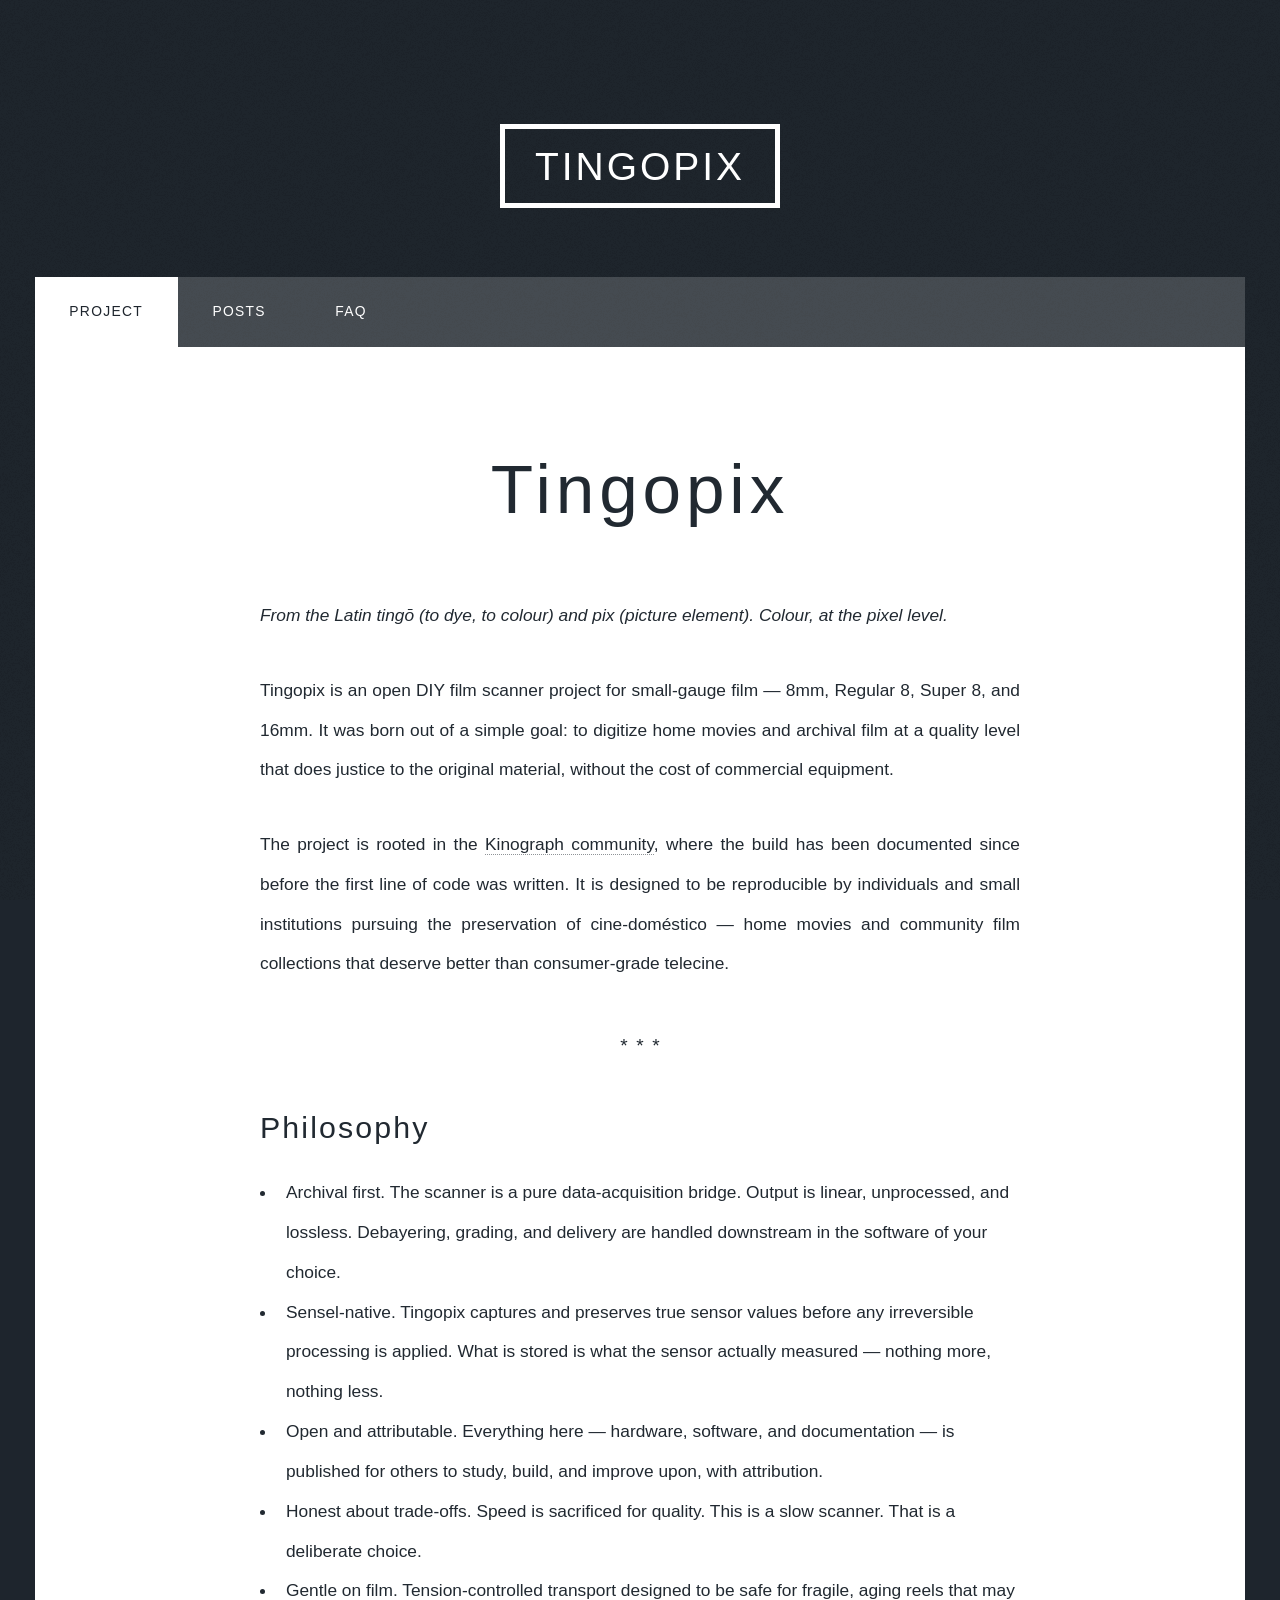
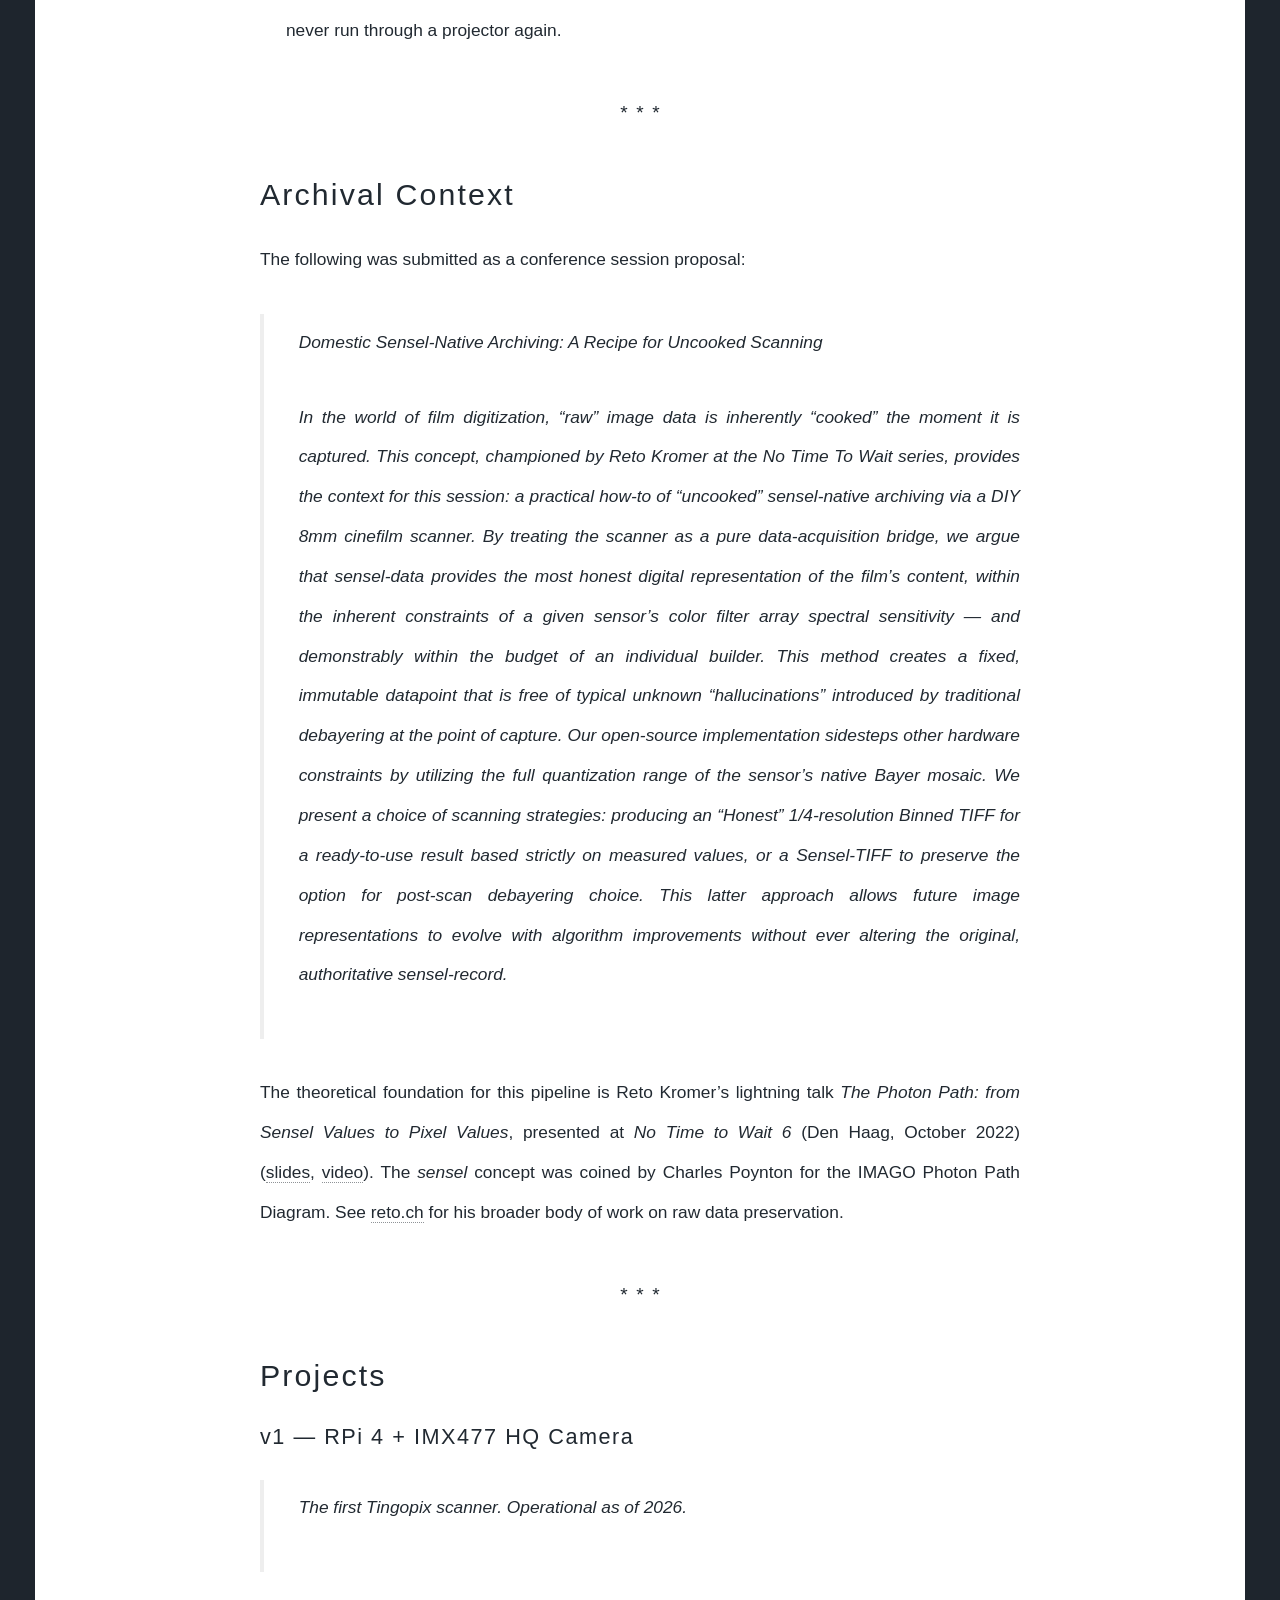
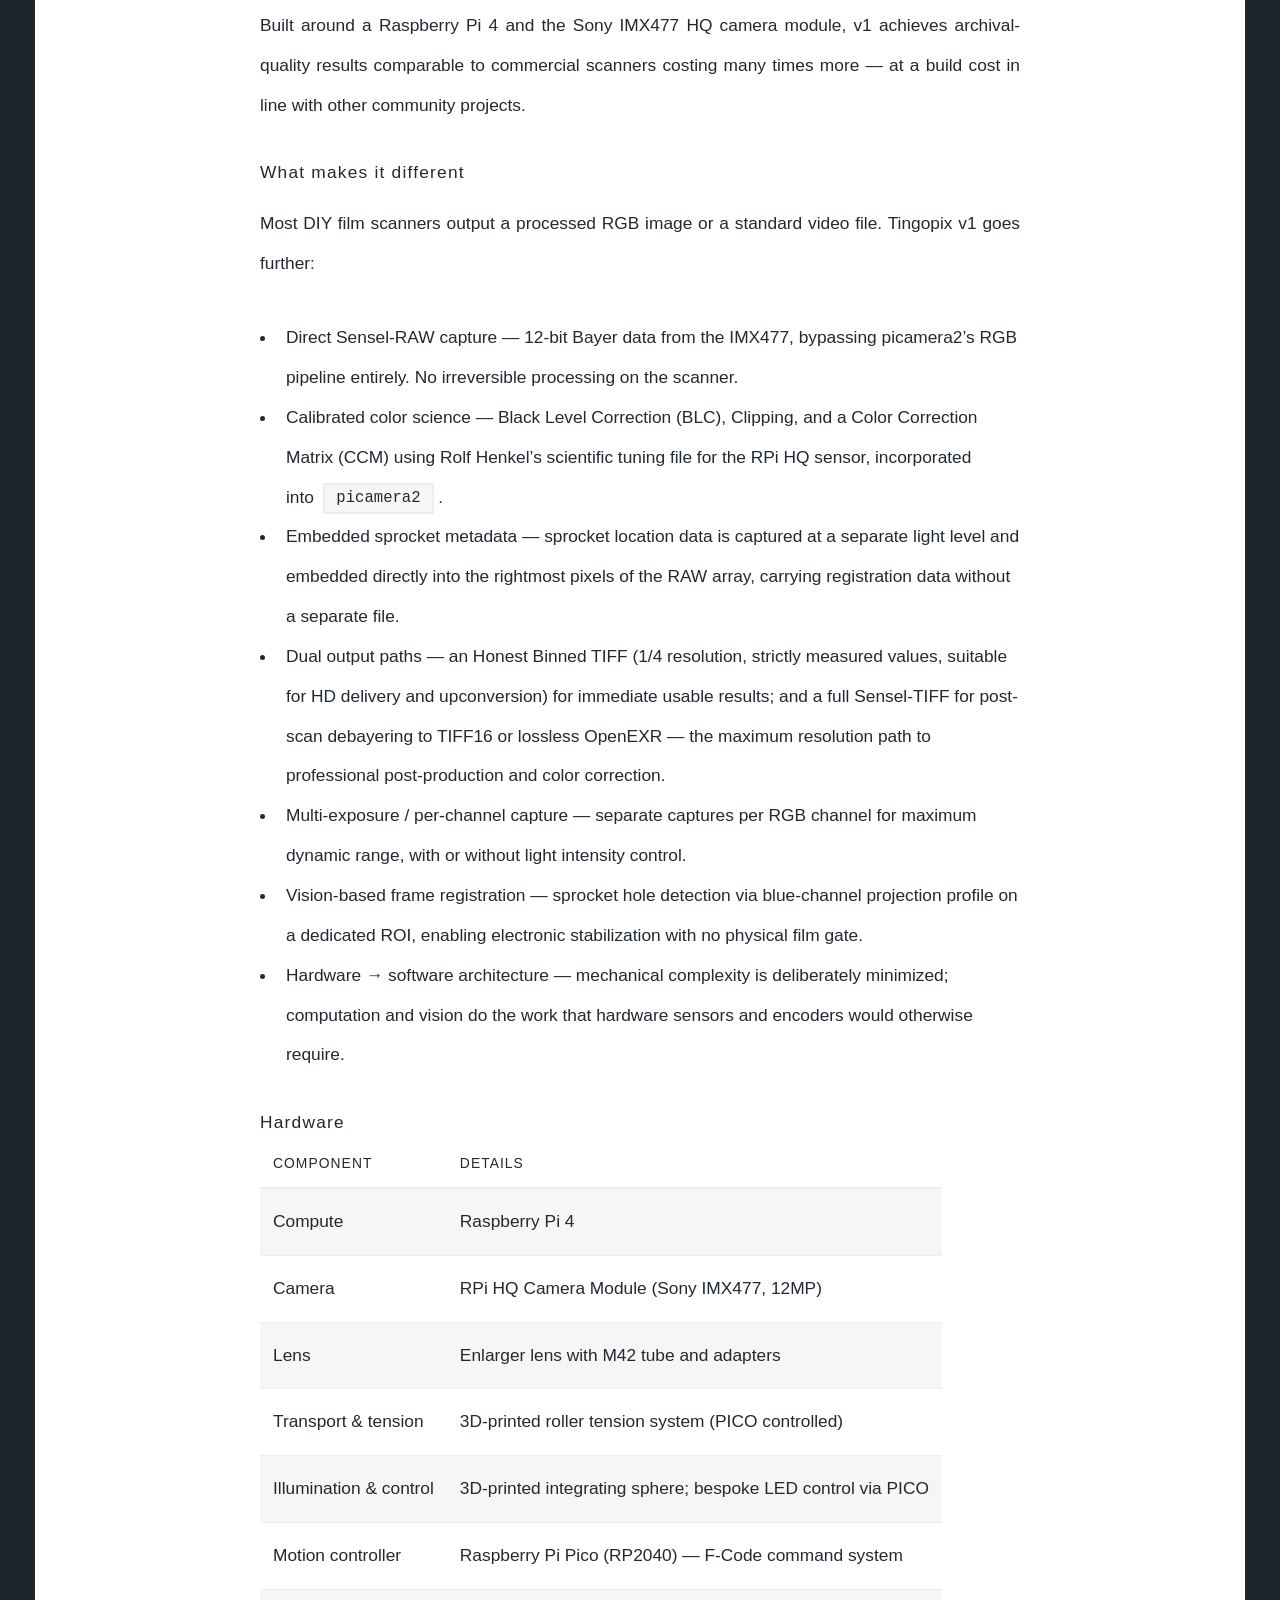
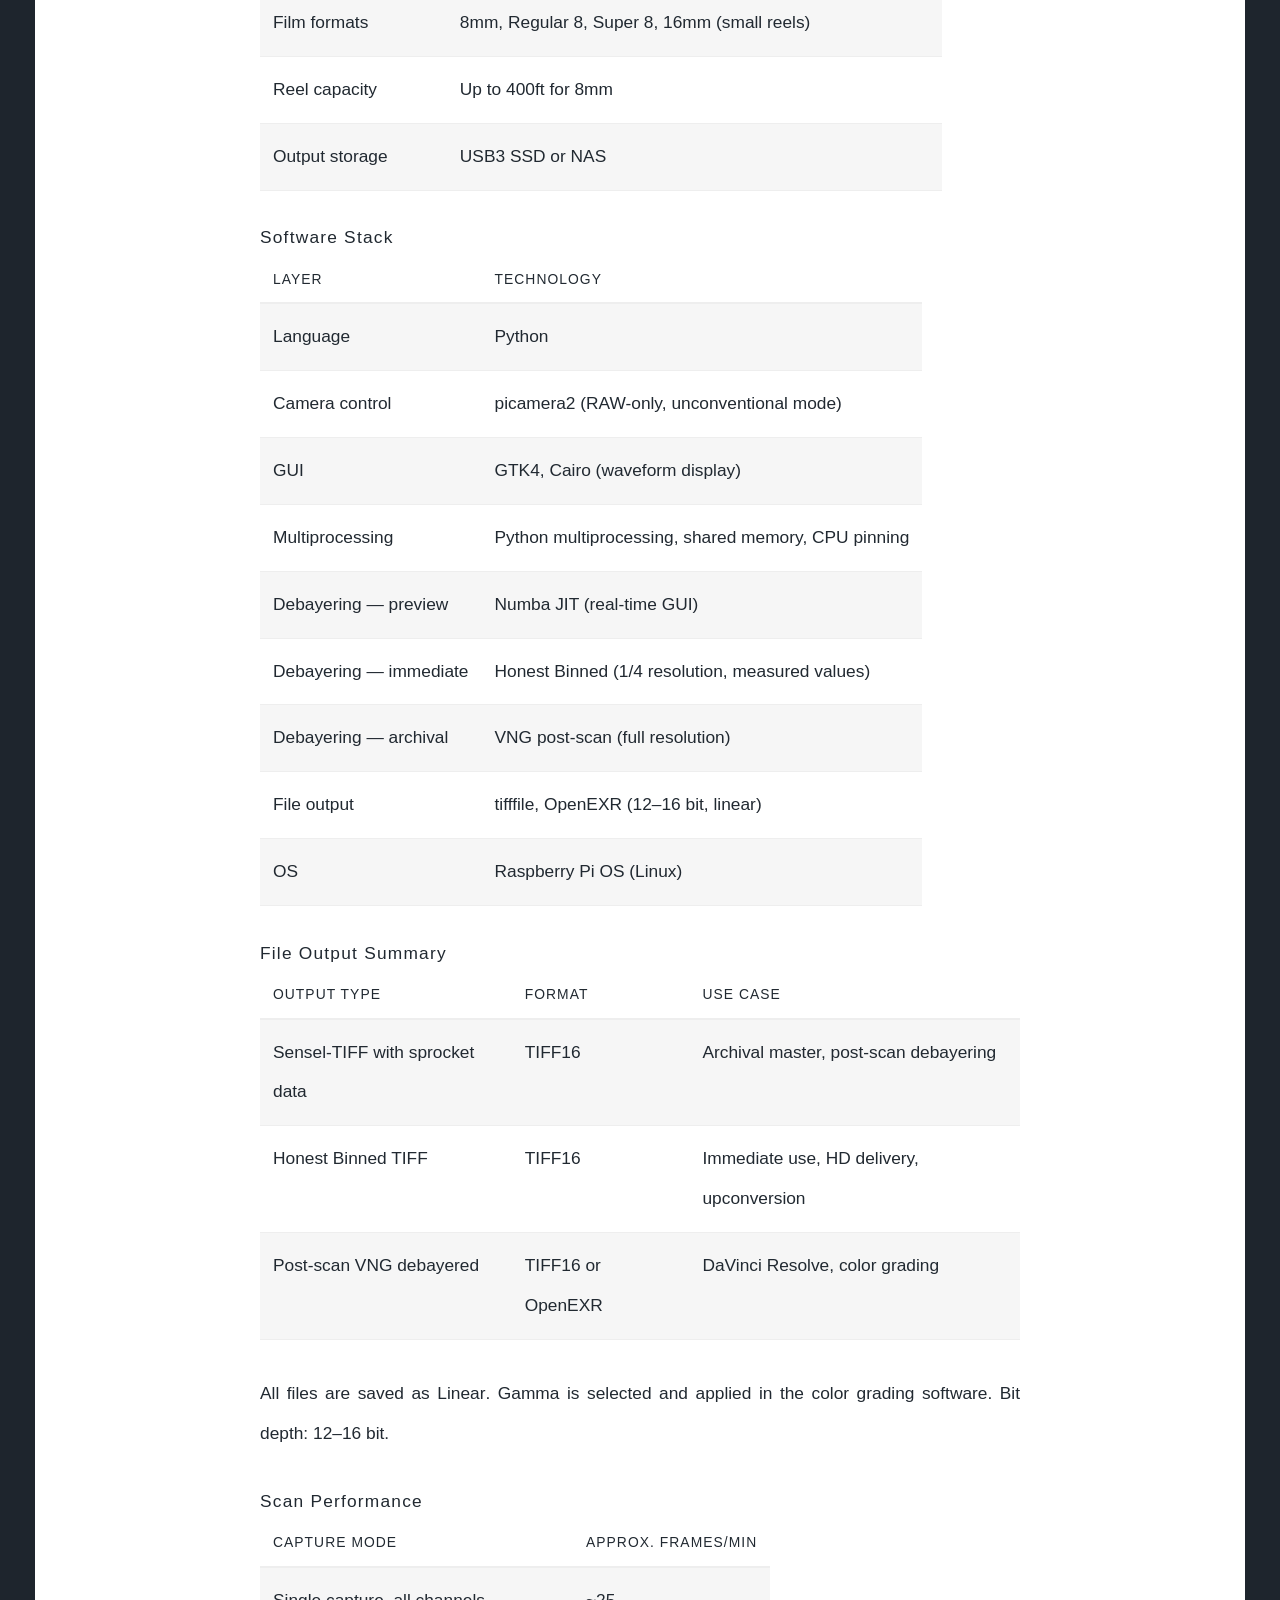
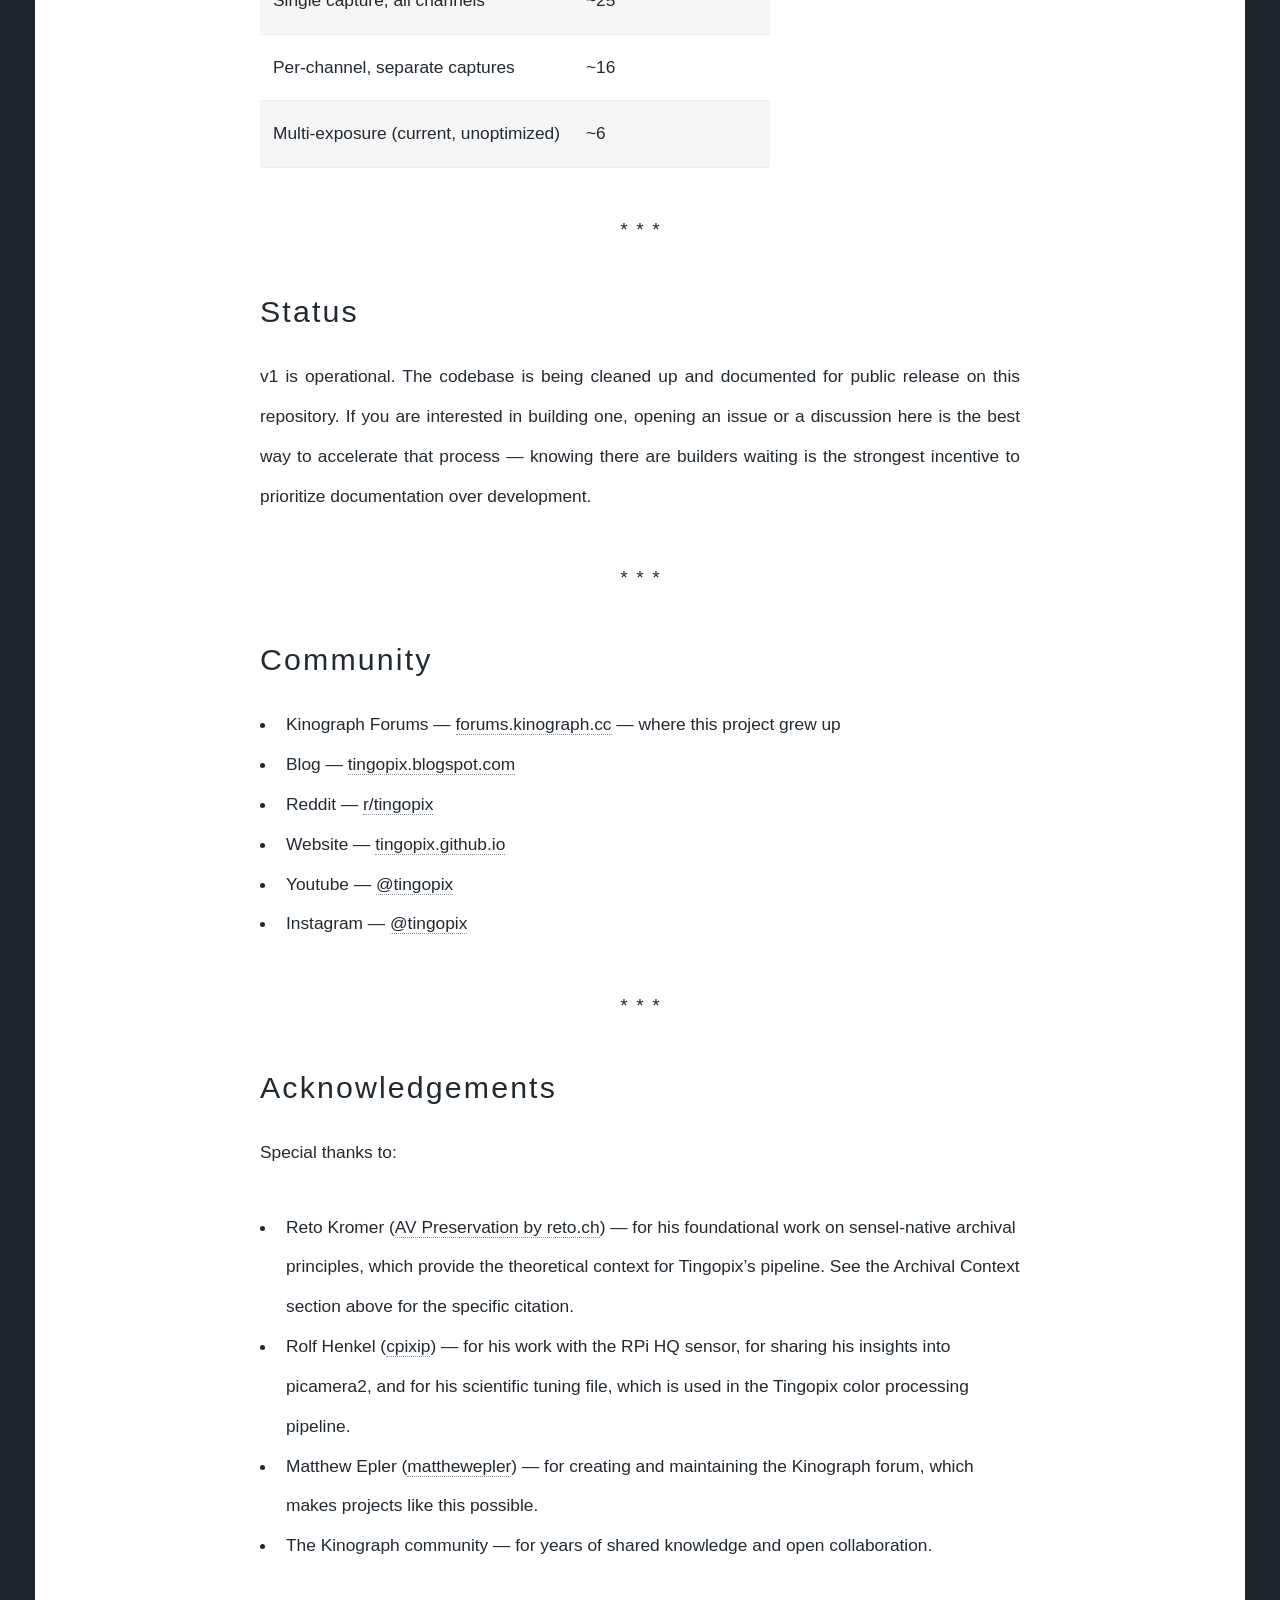
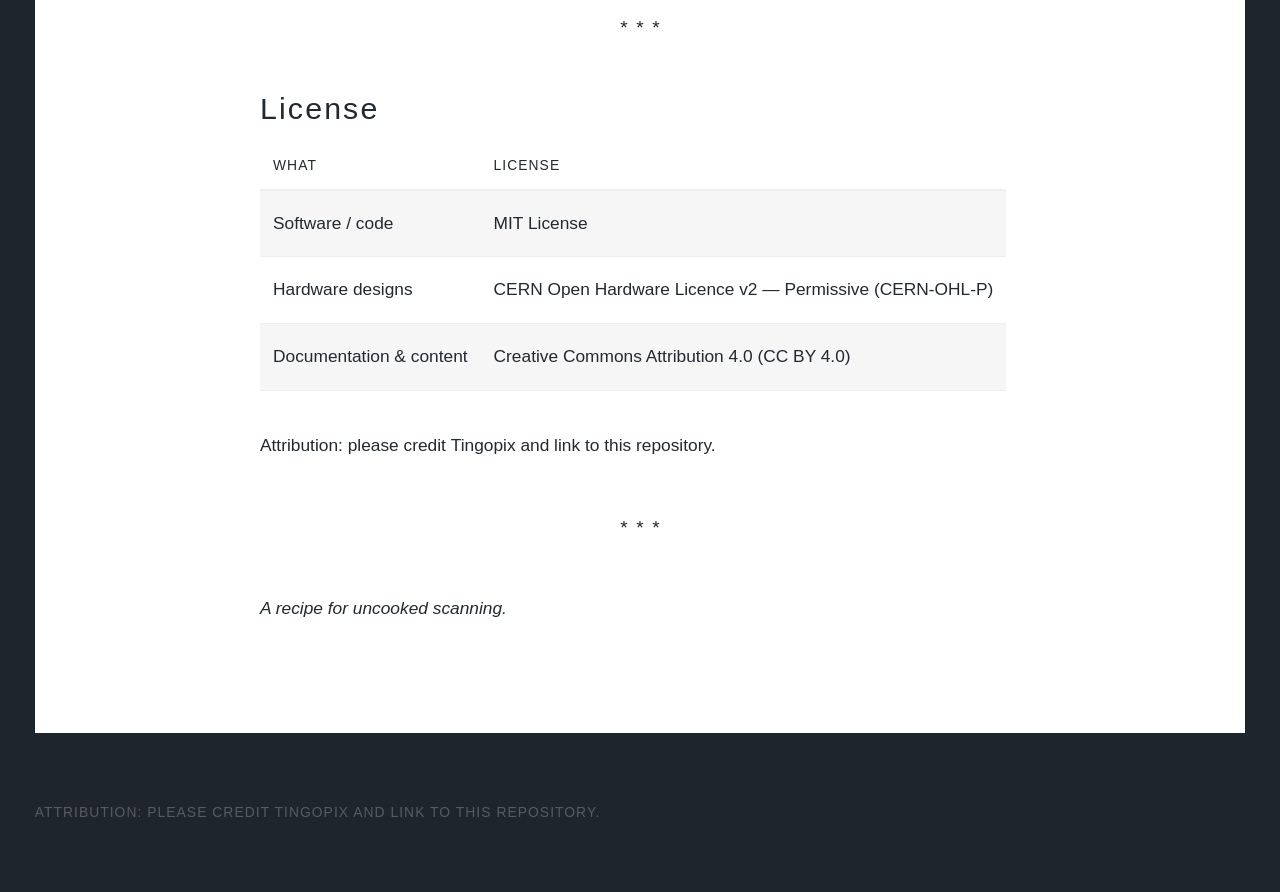
<file: index.html>
<!DOCTYPE html><html lang="en-us"><head><meta charset="utf-8"><meta http-equiv="X-UA-Compatible" content="IE=edge"><meta name="viewport" content="width=device-width,initial-scale=1,user-scalable=no"><title>Tingopix - Tingopix</title><meta name="description" content="From the Latin tingō (to dye, to colour) and pix (picture element). Colour, at the pixel level. Tingopix is an open DIY film&hellip;"><meta name="generator" content="Publii Open-Source CMS for Static Site"><script type="text/javascript" async src="https://www.googletagmanager.com/gtag/js?id=G-GS4CFKWQY5"></script><script type="text/javascript">window.dataLayer = window.dataLayer || [];
				  function gtag(){dataLayer.push(arguments);}
				  gtag('js', new Date());
				  gtag('config', 'G-GS4CFKWQY5' );</script><link rel="canonical" href="https://tingopix.github.io/"><link rel="alternate" type="application/atom+xml" href="https://tingopix.github.io/feed.xml" title="Tingopix - RSS"><meta property="og:title" content="Tingopix"><meta property="og:site_name" content="Tingopix"><meta property="og:description" content="From the Latin tingō (to dye, to colour) and pix (picture element). Colour, at the pixel level. Tingopix is an open DIY film&hellip;"><meta property="og:url" content="https://tingopix.github.io/"><meta property="og:type" content="article"><link rel="stylesheet" href="https://tingopix.github.io/assets/css/fontawesome-all.min.css?v=85514f933f9e0b82460af63f1a403fa5"><link rel="stylesheet" href="https://tingopix.github.io/assets/css/style.css?v=fbf303c7763dff1ebc88959c16ccc90d"><noscript><link rel="stylesheet" href="https://tingopix.github.io/assets/css/noscript.css?v=efa867a99f5064d6729e4dc2008ad50b"></noscript><script type="application/ld+json">{"@context":"http://schema.org","@type":"Article","mainEntityOfPage":{"@type":"WebPage","@id":"https://tingopix.github.io/"},"headline":"Tingopix","datePublished":"2026-04-11T07:15-04:00","dateModified":"2026-06-04T16:16-04:00","description":"From the Latin tingō (to dye, to colour) and pix (picture element). Colour, at the pixel level. Tingopix is an open DIY film&hellip;","author":{"@type":"Person","name":"Tingopix","url":"https://tingopix.github.io/authors/tingopix/"},"publisher":{"@type":"Organization","name":"Tingopix"}}</script><style>#wrapper > .bg {
               background-image: url(https://tingopix.github.io/assets/images/overlay.png), linear-gradient(0deg, rgba(0, 0, 0, 0.1), rgba(0, 0, 0, 0.1)), url();
           }</style><noscript><style>img[loading] {
                    opacity: 1;
                }</style></noscript></head><body class="is-preload page-template"><div id="wrapper"><header id="header"><a class="logo" href="https://tingopix.github.io/">Tingopix</a></header><nav id="nav"><ul class="links"><li class="active"><a href="https://tingopix.github.io/" target="_self">Project</a></li><li><a href="https://tingopix.github.io/multispectrum-a-diy-light-source/" target="_self">Posts</a></li><li><a href="https://tingopix.github.io/faq/" target="_self">FAQ</a></li></ul></nav><main id="main"><article class="post"><header class="major"><h1>Tingopix</h1><p class="post__inner"></p></header><div class="post__inner post__entry"><p><em>From the Latin <strong>tingō</strong> (to dye, to colour) and <strong>pix</strong> (picture element). Colour, at the pixel level.</em></p><p><strong>Tingopix</strong> is an open DIY film scanner project for small-gauge film — 8mm, Regular 8, Super 8, and 16mm. It was born out of a simple goal: to digitize home movies and archival film at a quality level that does justice to the original material, without the cost of commercial equipment.</p><p>The project is rooted in the <a href="forums.kinograph.cc" target="_blank" rel="noopener noreferrer">Kinograph community</a>, where the build has been documented since before the first line of code was written. It is designed to be reproducible by individuals and small institutions pursuing the preservation of cine-doméstico — home movies and community film collections that deserve better than consumer-grade telecine.</p><hr><h2 id="philosophy">Philosophy<a class="anchorjs-link" href="https://tingopix.github.io/#philosophy" aria-label="Anchor" data-anchorjs-icon=""></a></h2><ul><li><strong>Archival first.</strong> The scanner is a pure data-acquisition bridge. Output is linear, unprocessed, and lossless. Debayering, grading, and delivery are handled downstream in the software of your choice.</li><li><strong>Sensel-native.</strong> Tingopix captures and preserves true sensor values before any irreversible processing is applied. What is stored is what the sensor actually measured — nothing more, nothing less.</li><li><strong>Open and attributable.</strong> Everything here — hardware, software, and documentation — is published for others to study, build, and improve upon, with attribution.</li><li><strong>Honest about trade-offs.</strong> Speed is sacrificed for quality. This is a slow scanner. That is a deliberate choice.</li><li><strong>Gentle on film.</strong> Tension-controlled transport designed to be safe for fragile, aging reels that may never run through a projector again.</li></ul><hr><h2 id="archival-context">Archival Context<a class="anchorjs-link" href="https://tingopix.github.io/#archival-context" aria-label="Anchor" data-anchorjs-icon=""></a></h2><p>The following was submitted as a conference session proposal:</p><blockquote><p><strong>Domestic Sensel-Native Archiving: A Recipe for Uncooked Scanning</strong></p><p>In the world of film digitization, “raw” image data is inherently “cooked” the moment it is captured. This concept, championed by Reto Kromer at the No Time To Wait series, provides the context for this session: a practical how-to of “uncooked” sensel-native archiving via a DIY 8mm cinefilm scanner. By treating the scanner as a pure data-acquisition bridge, we argue that sensel-data provides the most honest digital representation of the film’s content, within the inherent constraints of a given sensor’s color filter array spectral sensitivity — and demonstrably within the budget of an individual builder. This method creates a fixed, immutable datapoint that is free of typical unknown “hallucinations” introduced by traditional debayering at the point of capture. Our open-source implementation sidesteps other hardware constraints by utilizing the full quantization range of the sensor’s native Bayer mosaic. We present a choice of scanning strategies: producing an “Honest” 1/4-resolution Binned TIFF for a ready-to-use result based strictly on measured values, or a Sensel-TIFF to preserve the option for post-scan debayering choice. This latter approach allows future image representations to evolve with algorithm improvements without ever altering the original, authoritative sensel-record.</p></blockquote><p>The theoretical foundation for this pipeline is Reto Kromer’s lightning talk <em>The Photon Path: from Sensel Values to Pixel Values</em>, presented at <em>No Time to Wait 6</em> (Den Haag, October 2022) (<a href="https://reto.ch/training/2022/2022-10-28/slides.pdf">slides</a>, <a href="https://www.youtube.com/watch?v=G4EGQeHg22g">video</a>). The <em>sensel</em> concept was coined by Charles Poynton for the IMAGO Photon Path Diagram. See <a href="https://reto.ch/">reto.ch</a> for his broader body of work on raw data preservation.</p><hr><h2 id="projects">Projects<a class="anchorjs-link" href="https://tingopix.github.io/#projects" aria-label="Anchor" data-anchorjs-icon=""></a></h2><h3 id="v1--rpi-4--imx477-hq-camera">v1 — RPi 4 + IMX477 HQ Camera<a class="anchorjs-link" href="https://tingopix.github.io/#v1--rpi-4--imx477-hq-camera" aria-label="Anchor" data-anchorjs-icon=""></a></h3><blockquote><p><em>The first Tingopix scanner. Operational as of 2026.</em></p></blockquote><p>Built around a Raspberry Pi 4 and the Sony IMX477 HQ camera module, v1 achieves archival-quality results comparable to commercial scanners costing many times more — at a build cost in line with other community projects.</p><h4 id="what-makes-it-different">What makes it different<a class="anchorjs-link" href="https://tingopix.github.io/#what-makes-it-different" aria-label="Anchor" data-anchorjs-icon=""></a></h4><p>Most DIY film scanners output a processed RGB image or a standard video file. Tingopix v1 goes further:</p><ul><li><strong>Direct Sensel-RAW capture</strong> — 12-bit Bayer data from the IMX477, bypassing picamera2’s RGB pipeline entirely. No irreversible processing on the scanner.</li><li><strong>Calibrated color science</strong> — Black Level Correction (BLC), Clipping, and a Color Correction Matrix (CCM) using Rolf Henkel’s scientific tuning file for the RPi HQ sensor, incorporated into <code class="language-plaintext highlighter-rouge">picamera2</code>.</li><li><strong>Embedded sprocket metadata</strong> — sprocket location data is captured at a separate light level and embedded directly into the rightmost pixels of the RAW array, carrying registration data without a separate file.</li><li><strong>Dual output paths</strong> — an Honest Binned TIFF (1/4 resolution, strictly measured values, suitable for HD delivery and upconversion) for immediate usable results; and a full Sensel-TIFF for post-scan debayering to TIFF16 or lossless OpenEXR — the maximum resolution path to professional post-production and color correction.</li><li><strong>Multi-exposure / per-channel capture</strong> — separate captures per RGB channel for maximum dynamic range, with or without light intensity control.</li><li><strong>Vision-based frame registration</strong> — sprocket hole detection via blue-channel projection profile on a dedicated ROI, enabling electronic stabilization with no physical film gate.</li><li><strong>Hardware → software architecture</strong> — mechanical complexity is deliberately minimized; computation and vision do the work that hardware sensors and encoders would otherwise require.</li></ul><h4 id="hardware">Hardware<a class="anchorjs-link" href="https://tingopix.github.io/#hardware" aria-label="Anchor" data-anchorjs-icon=""></a></h4><table><thead><tr><th>Component</th><th>Details</th></tr></thead><tbody><tr><td>Compute</td><td>Raspberry Pi 4</td></tr><tr><td>Camera</td><td>RPi HQ Camera Module (Sony IMX477, 12MP)</td></tr><tr><td>Lens</td><td>Enlarger lens with M42 tube and adapters</td></tr><tr><td>Transport &amp; tension</td><td>3D-printed roller tension system (PICO controlled)</td></tr><tr><td>Illumination &amp; control</td><td>3D-printed integrating sphere; bespoke LED control via PICO</td></tr><tr><td>Motion controller</td><td>Raspberry Pi Pico (RP2040) — F-Code command system</td></tr><tr><td>Film formats</td><td>8mm, Regular 8, Super 8, 16mm (small reels)</td></tr><tr><td>Reel capacity</td><td>Up to 400ft for 8mm</td></tr><tr><td>Output storage</td><td>USB3 SSD or NAS</td></tr></tbody></table><h4 id="software-stack">Software Stack<a class="anchorjs-link" href="https://tingopix.github.io/#software-stack" aria-label="Anchor" data-anchorjs-icon=""></a></h4><table><thead><tr><th>Layer</th><th>Technology</th></tr></thead><tbody><tr><td>Language</td><td>Python</td></tr><tr><td>Camera control</td><td>picamera2 (RAW-only, unconventional mode)</td></tr><tr><td>GUI</td><td>GTK4, Cairo (waveform display)</td></tr><tr><td>Multiprocessing</td><td>Python multiprocessing, shared memory, CPU pinning</td></tr><tr><td>Debayering — preview</td><td>Numba JIT (real-time GUI)</td></tr><tr><td>Debayering — immediate</td><td>Honest Binned (1/4 resolution, measured values)</td></tr><tr><td>Debayering — archival</td><td>VNG post-scan (full resolution)</td></tr><tr><td>File output</td><td>tifffile, OpenEXR (12–16 bit, linear)</td></tr><tr><td>OS</td><td>Raspberry Pi OS (Linux)</td></tr></tbody></table><h4 id="file-output-summary">File Output Summary<a class="anchorjs-link" href="https://tingopix.github.io/#file-output-summary" aria-label="Anchor" data-anchorjs-icon=""></a></h4><table><thead><tr><th>Output type</th><th>Format</th><th>Use case</th></tr></thead><tbody><tr><td>Sensel-TIFF with sprocket data</td><td>TIFF16</td><td>Archival master, post-scan debayering</td></tr><tr><td>Honest Binned TIFF</td><td>TIFF16</td><td>Immediate use, HD delivery, upconversion</td></tr><tr><td>Post-scan VNG debayered</td><td>TIFF16 or OpenEXR</td><td>DaVinci Resolve, color grading</td></tr></tbody></table><p>All files are saved as <strong>Linear</strong>. Gamma is selected and applied in the color grading software. Bit depth: 12–16 bit.</p><h4 id="scan-performance">Scan Performance<a class="anchorjs-link" href="https://tingopix.github.io/#scan-performance" aria-label="Anchor" data-anchorjs-icon=""></a></h4><table><thead><tr><th>Capture mode</th><th>Approx. frames/min</th></tr></thead><tbody><tr><td>Single capture, all channels</td><td>~25</td></tr><tr><td>Per-channel, separate captures</td><td>~16</td></tr><tr><td>Multi-exposure (current, unoptimized)</td><td>~6</td></tr></tbody></table><hr><h2 id="status">Status<a class="anchorjs-link" href="https://tingopix.github.io/#status" aria-label="Anchor" data-anchorjs-icon=""></a></h2><p>v1 is operational. The codebase is being cleaned up and documented for public release on this repository. If you are interested in building one, opening an issue or a discussion here is the best way to accelerate that process — knowing there are builders waiting is the strongest incentive to prioritize documentation over development.</p><hr><h2 id="community">Community<a class="anchorjs-link" href="https://tingopix.github.io/#community" aria-label="Anchor" data-anchorjs-icon=""></a></h2><ul><li><strong>Kinograph Forums</strong> — <a href="https://forums.kinograph.cc/">forums.kinograph.cc</a> — where this project grew up</li><li><strong>Blog</strong> — <a href="https://tingopix.blogspot.com/">tingopix.blogspot.com</a></li><li><strong>Reddit</strong> — <a href="https://www.reddit.com/r/tingopix">r/tingopix</a></li><li><strong>Website</strong> — <a href="https://tingopix.github.io/">tingopix.github.io</a></li><li><strong>Youtube</strong> — <a href="https://www.youtube.com/@Tingopix">@tingopix</a></li><li><strong>Instagram</strong> — <a href="https://www.instagram.com/tingopix/">@tingopix</a></li></ul><hr><h2 id="acknowledgements">Acknowledgements<a class="anchorjs-link" href="https://tingopix.github.io/#acknowledgements" aria-label="Anchor" data-anchorjs-icon=""></a></h2><p>Special thanks to:</p><ul><li><strong>Reto Kromer (<a href="https://reto.ch/">AV Preservation by reto.ch</a>)</strong> — for his foundational work on sensel-native archival principles, which provide the theoretical context for Tingopix’s pipeline. See the Archival Context section above for the specific citation.</li><li><strong>Rolf Henkel (<a href="https://forums.kinograph.cc/u/cpixip">cpixip</a>)</strong> — for his work with the RPi HQ sensor, for sharing his insights into picamera2, and for his scientific tuning file, which is used in the Tingopix color processing pipeline.</li><li><strong>Matthew Epler (<a href="https://forums.kinograph.cc/u/matthewepler">matthewepler</a>)</strong> — for creating and maintaining the Kinograph forum, which makes projects like this possible.</li><li>The Kinograph community — for years of shared knowledge and open collaboration.</li></ul><hr><h2 id="license">License<a class="anchorjs-link" href="https://tingopix.github.io/#license" aria-label="Anchor" data-anchorjs-icon=""></a></h2><table><thead><tr><th>What</th><th>License</th></tr></thead><tbody><tr><td>Software / code</td><td>MIT License</td></tr><tr><td>Hardware designs</td><td>CERN Open Hardware Licence v2 — Permissive (CERN-OHL-P)</td></tr><tr><td>Documentation &amp; content</td><td>Creative Commons Attribution 4.0 (CC BY 4.0)</td></tr></tbody></table><p>Attribution: please credit <strong>Tingopix</strong> and link to this repository.</p><hr><p><em>A recipe for uncooked scanning.</em></p></div></article></main><footer id="copyright"><p>Attribution: please credit Tingopix and link to this repository.</p></footer></div><script src="https://tingopix.github.io/assets/js/jquery.min.js?v=c9771cc3e90e18f5336eedbd0fffb2cf"></script><script src="https://tingopix.github.io/assets/js/jquery.scrollex.min.js?v=f89065e3d988006af9791b44561d7c90"></script><script src="https://tingopix.github.io/assets/js/jquery.scrolly.min.js?v=1ed5a78bde1476875a40f6b9ff44fc14"></script><script src="https://tingopix.github.io/assets/js/browser.min.js?v=c07298dd19048a8a69ad97e754dfe8d0"></script><script src="https://tingopix.github.io/assets/js/breakpoints.min.js?v=81a479eb099e3b187613943b085923b8"></script><script src="https://tingopix.github.io/assets/js/util.min.js?v=4201a626f8c9b614a663b3a1d7d82615"></script><script src="https://tingopix.github.io/assets/js/main.min.js?v=56233c354bd814758be8bff42f7e13a5"></script><script>/*<![CDATA[*/var images=document.querySelectorAll("img[loading]");for(var i=0;i<images.length;i++){if(images[i].complete){images[i].classList.add("is-loaded")}else{images[i].addEventListener("load",function(){this.classList.add("is-loaded")},false)}};/*]]>*/</script></body></html>
</file>
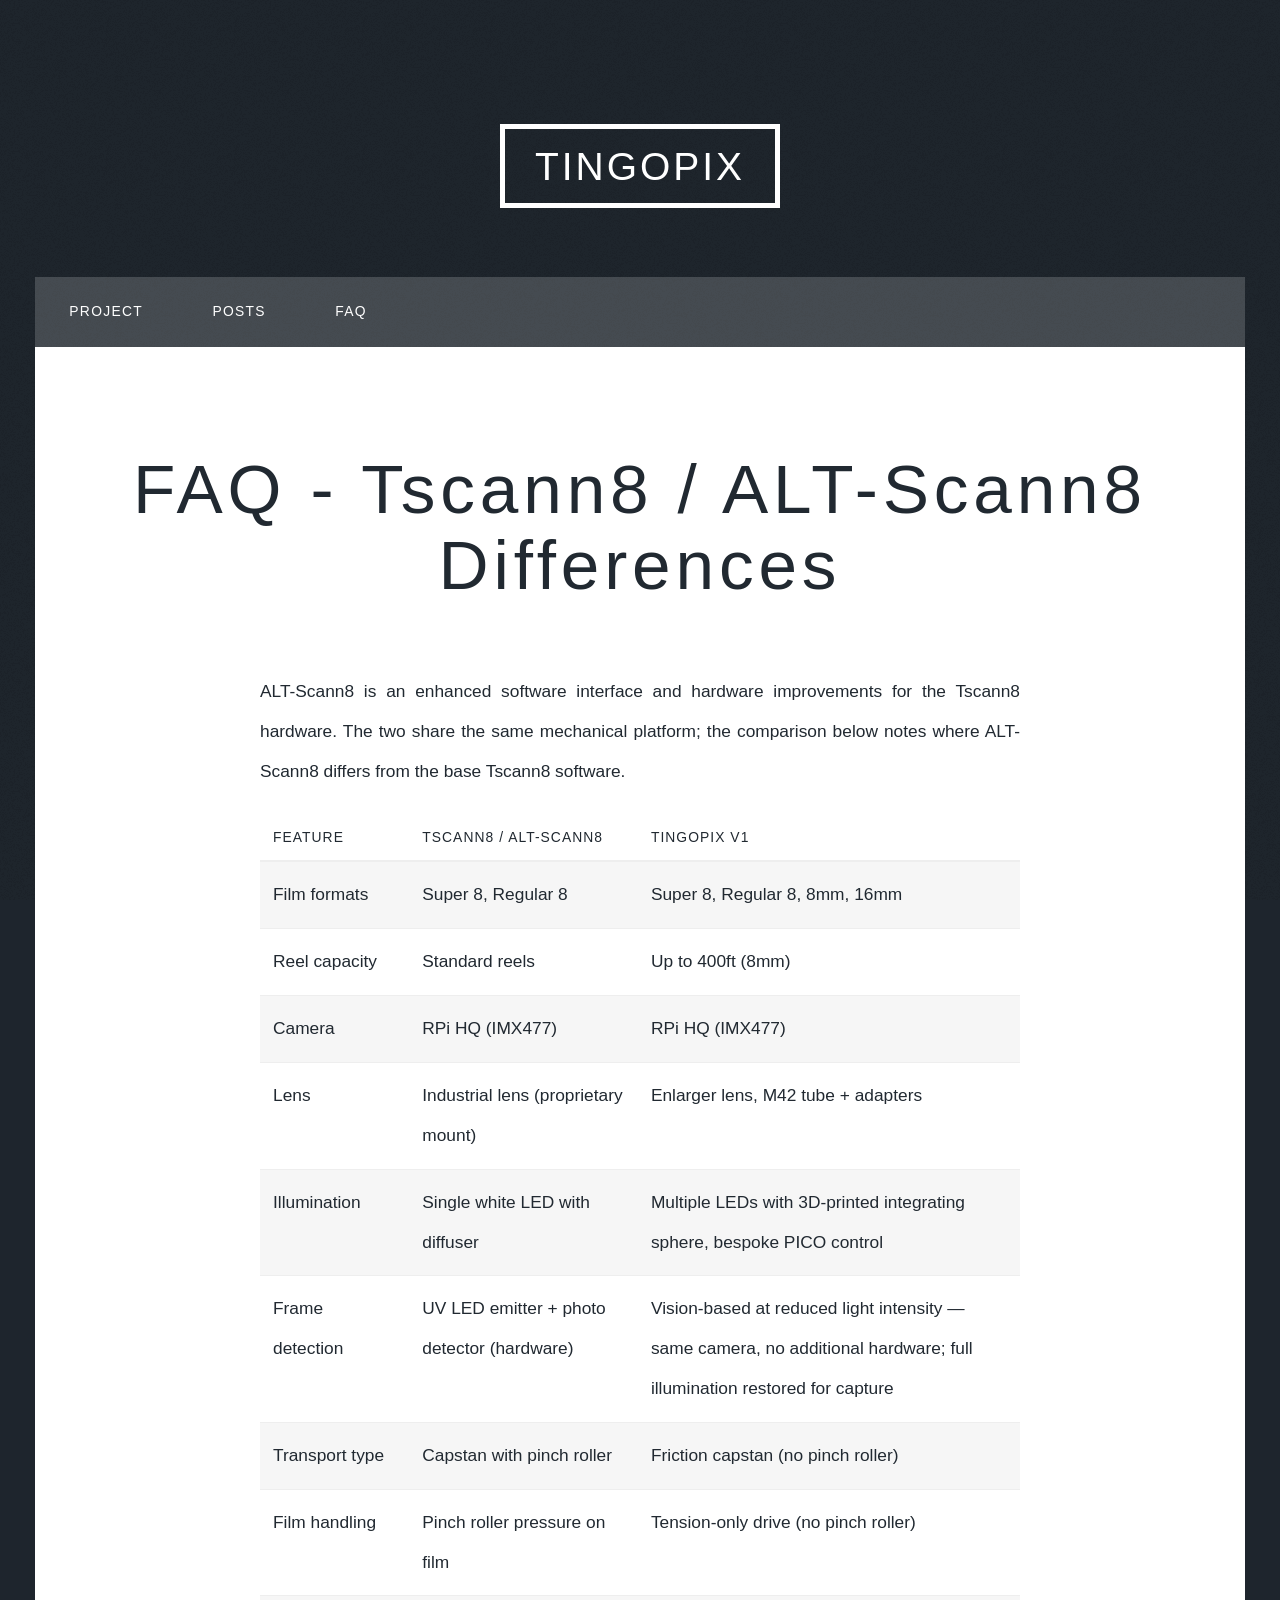
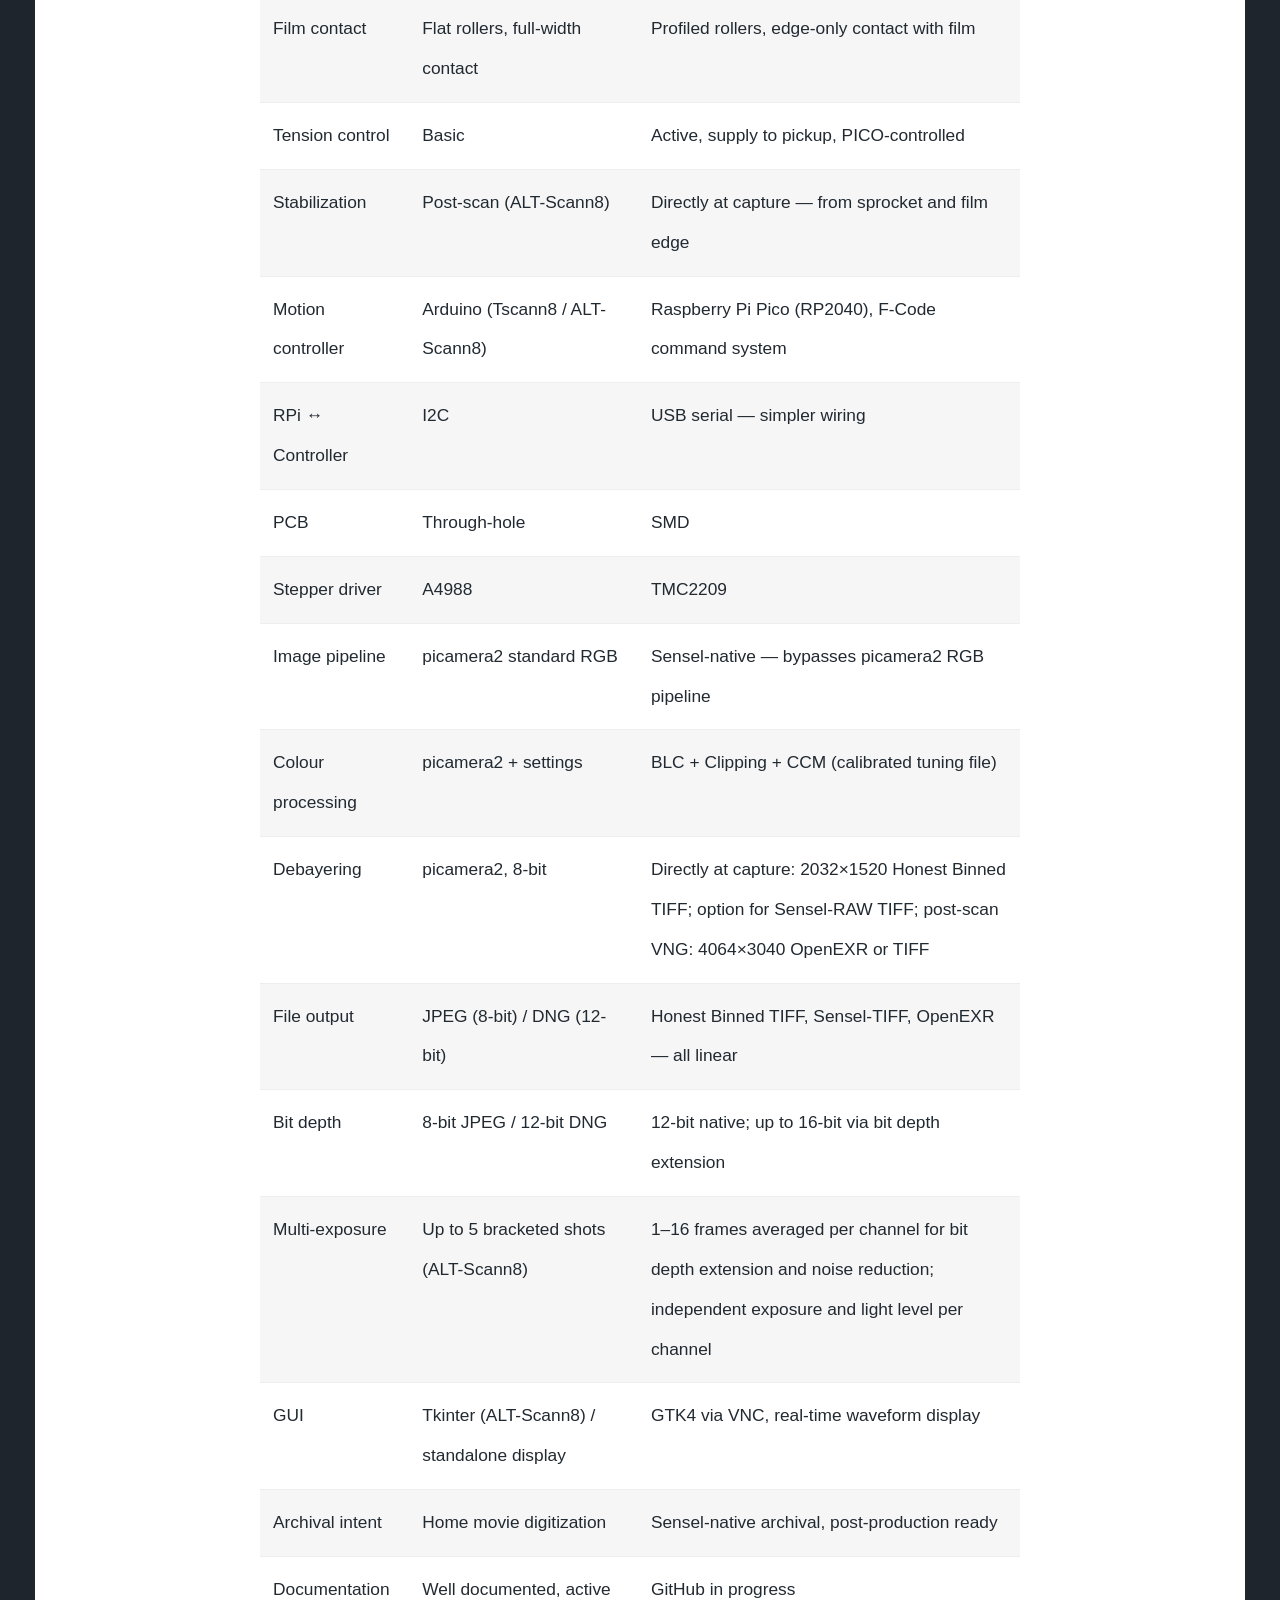
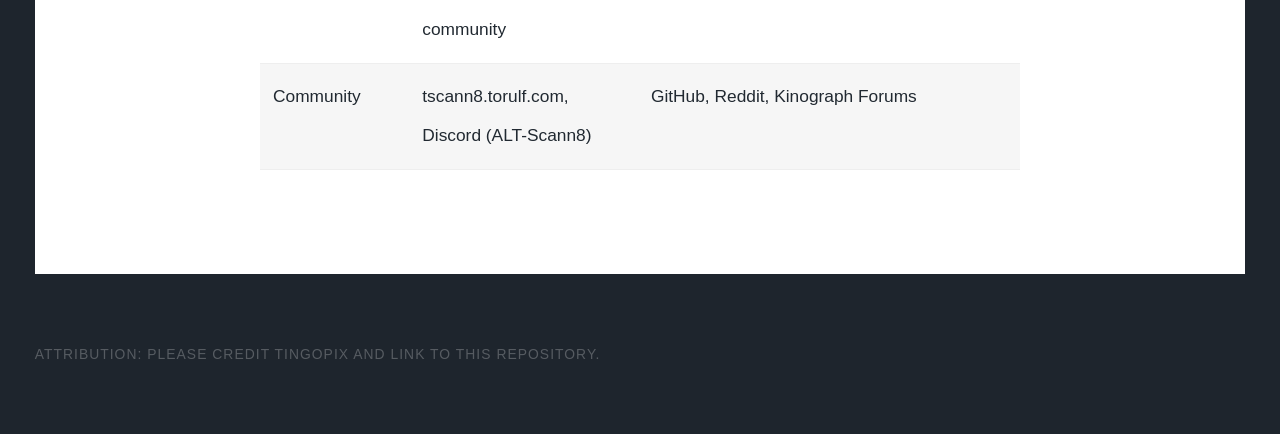
<file: faq-tscann8-alt-scann8/index.html>
<!DOCTYPE html><html lang="en-us"><head><meta charset="utf-8"><meta http-equiv="X-UA-Compatible" content="IE=edge"><meta name="viewport" content="width=device-width,initial-scale=1,user-scalable=no"><title>FAQ - Tscann8 / ALT-Scann8 Differences - Tingopix</title><meta name="description" content="ALT-Scann8 is an enhanced software interface and hardware improvements for the Tscann8 hardware. The two share the same mechanical platform; the comparison below&hellip;"><meta name="generator" content="Publii Open-Source CMS for Static Site"><script type="text/javascript" async src="https://www.googletagmanager.com/gtag/js?id=G-GS4CFKWQY5"></script><script type="text/javascript">window.dataLayer = window.dataLayer || [];
				  function gtag(){dataLayer.push(arguments);}
				  gtag('js', new Date());
				  gtag('config', 'G-GS4CFKWQY5' );</script><link rel="canonical" href="https://tingopix.github.io/faq-tscann8-alt-scann8/"><link rel="alternate" type="application/atom+xml" href="https://tingopix.github.io/feed.xml" title="Tingopix - RSS"><meta property="og:title" content="FAQ - Tscann8 / ALT-Scann8 Differences"><meta property="og:site_name" content="Tingopix"><meta property="og:description" content="ALT-Scann8 is an enhanced software interface and hardware improvements for the Tscann8 hardware. The two share the same mechanical platform; the comparison below&hellip;"><meta property="og:url" content="https://tingopix.github.io/faq-tscann8-alt-scann8/"><meta property="og:type" content="article"><link rel="stylesheet" href="https://tingopix.github.io/assets/css/fontawesome-all.min.css?v=85514f933f9e0b82460af63f1a403fa5"><link rel="stylesheet" href="https://tingopix.github.io/assets/css/style.css?v=fbf303c7763dff1ebc88959c16ccc90d"><noscript><link rel="stylesheet" href="https://tingopix.github.io/assets/css/noscript.css?v=efa867a99f5064d6729e4dc2008ad50b"></noscript><script type="application/ld+json">{"@context":"http://schema.org","@type":"Article","mainEntityOfPage":{"@type":"WebPage","@id":"https://tingopix.github.io/faq-tscann8-alt-scann8/"},"headline":"FAQ - Tscann8 / ALT-Scann8 Differences","datePublished":"2026-04-12T05:18-04:00","dateModified":"2026-04-23T08:53-04:00","description":"ALT-Scann8 is an enhanced software interface and hardware improvements for the Tscann8 hardware. The two share the same mechanical platform; the comparison below&hellip;","author":{"@type":"Person","name":"Tingopix","url":"https://tingopix.github.io/authors/tingopix/"},"publisher":{"@type":"Organization","name":"Tingopix"}}</script><style>#wrapper > .bg {
               background-image: url(https://tingopix.github.io/assets/images/overlay.png), linear-gradient(0deg, rgba(0, 0, 0, 0.1), rgba(0, 0, 0, 0.1)), url();
           }</style><noscript><style>img[loading] {
                    opacity: 1;
                }</style></noscript></head><body class="is-preload page-template"><div id="wrapper"><header id="header"><a class="logo" href="https://tingopix.github.io/">Tingopix</a></header><nav id="nav"><ul class="links"><li><a href="https://tingopix.github.io/" target="_self">Project</a></li><li><a href="https://tingopix.github.io/multispectrum-a-diy-light-source/" target="_self">Posts</a></li><li><a href="https://tingopix.github.io/faq/" target="_self">FAQ</a></li></ul></nav><main id="main"><article class="post"><header class="major"><h1>FAQ - Tscann8 / ALT-Scann8 Differences</h1><p class="post__inner"></p></header><div class="post__inner post__entry"><p class="font-claude-response-body break-words whitespace-pre-wrap leading-[1.7]">ALT-Scann8 is an enhanced software interface and hardware improvements for the Tscann8 hardware. The two share the same mechanical platform; the comparison below notes where ALT-Scann8 differs from the base Tscann8 software.</p><div class="overflow-x-auto w-full px-2 mb-6"><table class="min-w-full border-collapse text-sm leading-[1.7] whitespace-normal"><thead class="text-left"><tr><th class="text-text-100 border-b-0.5 border-border-300/60 py-2 pr-4 align-top font-bold" scope="col">Feature</th><th class="text-text-100 border-b-0.5 border-border-300/60 py-2 pr-4 align-top font-bold" scope="col">Tscann8 / ALT-Scann8</th><th class="text-text-100 border-b-0.5 border-border-300/60 py-2 pr-4 align-top font-bold" scope="col">Tingopix v1</th></tr></thead><tbody><tr><td class="border-b-0.5 border-border-300/30 py-2 pr-4 align-top"><strong>Film formats</strong></td><td class="border-b-0.5 border-border-300/30 py-2 pr-4 align-top">Super 8, Regular 8</td><td class="border-b-0.5 border-border-300/30 py-2 pr-4 align-top">Super 8, Regular 8, 8mm, 16mm</td></tr><tr><td class="border-b-0.5 border-border-300/30 py-2 pr-4 align-top"><strong>Reel capacity</strong></td><td class="border-b-0.5 border-border-300/30 py-2 pr-4 align-top">Standard reels</td><td class="border-b-0.5 border-border-300/30 py-2 pr-4 align-top">Up to 400ft (8mm)</td></tr><tr><td class="border-b-0.5 border-border-300/30 py-2 pr-4 align-top"><strong>Camera</strong></td><td class="border-b-0.5 border-border-300/30 py-2 pr-4 align-top">RPi HQ (IMX477)</td><td class="border-b-0.5 border-border-300/30 py-2 pr-4 align-top">RPi HQ (IMX477)</td></tr><tr><td class="border-b-0.5 border-border-300/30 py-2 pr-4 align-top"><strong>Lens</strong></td><td class="border-b-0.5 border-border-300/30 py-2 pr-4 align-top">Industrial lens (proprietary mount)</td><td class="border-b-0.5 border-border-300/30 py-2 pr-4 align-top">Enlarger lens, M42 tube + adapters</td></tr><tr><td class="border-b-0.5 border-border-300/30 py-2 pr-4 align-top"><strong>Illumination</strong></td><td class="border-b-0.5 border-border-300/30 py-2 pr-4 align-top">Single white LED with diffuser</td><td class="border-b-0.5 border-border-300/30 py-2 pr-4 align-top">Multiple LEDs with 3D-printed integrating sphere, bespoke PICO control</td></tr><tr><td class="border-b-0.5 border-border-300/30 py-2 pr-4 align-top"><strong>Frame detection</strong></td><td class="border-b-0.5 border-border-300/30 py-2 pr-4 align-top">UV LED emitter + photo detector (hardware)</td><td class="border-b-0.5 border-border-300/30 py-2 pr-4 align-top">Vision-based at reduced light intensity — same camera, no additional hardware; full illumination restored for capture</td></tr><tr><td class="border-b-0.5 border-border-300/30 py-2 pr-4 align-top"><strong>Transport type</strong></td><td class="border-b-0.5 border-border-300/30 py-2 pr-4 align-top">Capstan with pinch roller</td><td class="border-b-0.5 border-border-300/30 py-2 pr-4 align-top">Friction capstan (no pinch roller)</td></tr><tr><td class="border-b-0.5 border-border-300/30 py-2 pr-4 align-top"><strong>Film handling</strong></td><td class="border-b-0.5 border-border-300/30 py-2 pr-4 align-top">Pinch roller pressure on film</td><td class="border-b-0.5 border-border-300/30 py-2 pr-4 align-top">Tension-only drive (no pinch roller)</td></tr><tr><td class="border-b-0.5 border-border-300/30 py-2 pr-4 align-top"><strong>Film contact</strong></td><td class="border-b-0.5 border-border-300/30 py-2 pr-4 align-top">Flat rollers, full-width contact</td><td class="border-b-0.5 border-border-300/30 py-2 pr-4 align-top">Profiled rollers, edge-only contact with film</td></tr><tr><td class="border-b-0.5 border-border-300/30 py-2 pr-4 align-top"><strong>Tension control</strong></td><td class="border-b-0.5 border-border-300/30 py-2 pr-4 align-top">Basic</td><td class="border-b-0.5 border-border-300/30 py-2 pr-4 align-top">Active, supply to pickup, PICO-controlled</td></tr><tr><td class="border-b-0.5 border-border-300/30 py-2 pr-4 align-top"><strong>Stabilization</strong></td><td class="border-b-0.5 border-border-300/30 py-2 pr-4 align-top">Post-scan (ALT-Scann8)</td><td class="border-b-0.5 border-border-300/30 py-2 pr-4 align-top">Directly at capture — from sprocket and film edge</td></tr><tr><td class="border-b-0.5 border-border-300/30 py-2 pr-4 align-top"><strong>Motion controller</strong></td><td class="border-b-0.5 border-border-300/30 py-2 pr-4 align-top">Arduino (Tscann8 / ALT-Scann8)</td><td class="border-b-0.5 border-border-300/30 py-2 pr-4 align-top">Raspberry Pi Pico (RP2040), F-Code command system</td></tr><tr><td class="border-b-0.5 border-border-300/30 py-2 pr-4 align-top"><strong>RPi ↔ Controller</strong></td><td class="border-b-0.5 border-border-300/30 py-2 pr-4 align-top">I2C</td><td class="border-b-0.5 border-border-300/30 py-2 pr-4 align-top">USB serial — simpler wiring</td></tr><tr><td class="border-b-0.5 border-border-300/30 py-2 pr-4 align-top"><strong>PCB</strong></td><td class="border-b-0.5 border-border-300/30 py-2 pr-4 align-top">Through-hole</td><td class="border-b-0.5 border-border-300/30 py-2 pr-4 align-top">SMD</td></tr><tr><td class="border-b-0.5 border-border-300/30 py-2 pr-4 align-top"><strong>Stepper driver</strong></td><td class="border-b-0.5 border-border-300/30 py-2 pr-4 align-top">A4988</td><td class="border-b-0.5 border-border-300/30 py-2 pr-4 align-top">TMC2209</td></tr><tr><td class="border-b-0.5 border-border-300/30 py-2 pr-4 align-top"><strong>Image pipeline</strong></td><td class="border-b-0.5 border-border-300/30 py-2 pr-4 align-top">picamera2 standard RGB</td><td class="border-b-0.5 border-border-300/30 py-2 pr-4 align-top">Sensel-native — bypasses picamera2 RGB pipeline</td></tr><tr><td class="border-b-0.5 border-border-300/30 py-2 pr-4 align-top"><strong>Colour processing</strong></td><td class="border-b-0.5 border-border-300/30 py-2 pr-4 align-top">picamera2 + settings</td><td class="border-b-0.5 border-border-300/30 py-2 pr-4 align-top">BLC + Clipping + CCM (calibrated tuning file)</td></tr><tr><td class="border-b-0.5 border-border-300/30 py-2 pr-4 align-top"><strong>Debayering</strong></td><td class="border-b-0.5 border-border-300/30 py-2 pr-4 align-top">picamera2, 8-bit</td><td class="border-b-0.5 border-border-300/30 py-2 pr-4 align-top">Directly at capture: 2032×1520 Honest Binned TIFF; option for Sensel-RAW TIFF; post-scan VNG: 4064×3040 OpenEXR or TIFF</td></tr><tr><td class="border-b-0.5 border-border-300/30 py-2 pr-4 align-top"><strong>File output</strong></td><td class="border-b-0.5 border-border-300/30 py-2 pr-4 align-top">JPEG (8-bit) / DNG (12-bit)</td><td class="border-b-0.5 border-border-300/30 py-2 pr-4 align-top">Honest Binned TIFF, Sensel-TIFF, OpenEXR — all linear</td></tr><tr><td class="border-b-0.5 border-border-300/30 py-2 pr-4 align-top"><strong>Bit depth</strong></td><td class="border-b-0.5 border-border-300/30 py-2 pr-4 align-top">8-bit JPEG / 12-bit DNG</td><td class="border-b-0.5 border-border-300/30 py-2 pr-4 align-top">12-bit native; up to 16-bit via bit depth extension</td></tr><tr><td class="border-b-0.5 border-border-300/30 py-2 pr-4 align-top"><strong>Multi-exposure</strong></td><td class="border-b-0.5 border-border-300/30 py-2 pr-4 align-top">Up to 5 bracketed shots (ALT-Scann8)</td><td class="border-b-0.5 border-border-300/30 py-2 pr-4 align-top">1–16 frames averaged per channel for bit depth extension and noise reduction; independent exposure and light level per channel</td></tr><tr><td class="border-b-0.5 border-border-300/30 py-2 pr-4 align-top"><strong>GUI</strong></td><td class="border-b-0.5 border-border-300/30 py-2 pr-4 align-top">Tkinter (ALT-Scann8) / standalone display</td><td class="border-b-0.5 border-border-300/30 py-2 pr-4 align-top">GTK4 via VNC, real-time waveform display</td></tr><tr><td class="border-b-0.5 border-border-300/30 py-2 pr-4 align-top"><strong>Archival intent</strong></td><td class="border-b-0.5 border-border-300/30 py-2 pr-4 align-top">Home movie digitization</td><td class="border-b-0.5 border-border-300/30 py-2 pr-4 align-top">Sensel-native archival, post-production ready</td></tr><tr><td class="border-b-0.5 border-border-300/30 py-2 pr-4 align-top"><strong>Documentation</strong></td><td class="border-b-0.5 border-border-300/30 py-2 pr-4 align-top">Well documented, active community</td><td class="border-b-0.5 border-border-300/30 py-2 pr-4 align-top">GitHub in progress</td></tr><tr><td class="border-b-0.5 border-border-300/30 py-2 pr-4 align-top"><strong>Community</strong></td><td class="border-b-0.5 border-border-300/30 py-2 pr-4 align-top">tscann8.torulf.com, Discord (ALT-Scann8)</td><td class="border-b-0.5 border-border-300/30 py-2 pr-4 align-top">GitHub, Reddit, Kinograph Forums</td></tr></tbody></table></div></div></article></main><footer id="copyright"><p>Attribution: please credit Tingopix and link to this repository.</p></footer></div><script src="https://tingopix.github.io/assets/js/jquery.min.js?v=c9771cc3e90e18f5336eedbd0fffb2cf"></script><script src="https://tingopix.github.io/assets/js/jquery.scrollex.min.js?v=f89065e3d988006af9791b44561d7c90"></script><script src="https://tingopix.github.io/assets/js/jquery.scrolly.min.js?v=1ed5a78bde1476875a40f6b9ff44fc14"></script><script src="https://tingopix.github.io/assets/js/browser.min.js?v=c07298dd19048a8a69ad97e754dfe8d0"></script><script src="https://tingopix.github.io/assets/js/breakpoints.min.js?v=81a479eb099e3b187613943b085923b8"></script><script src="https://tingopix.github.io/assets/js/util.min.js?v=4201a626f8c9b614a663b3a1d7d82615"></script><script src="https://tingopix.github.io/assets/js/main.min.js?v=56233c354bd814758be8bff42f7e13a5"></script><script>/*<![CDATA[*/var images=document.querySelectorAll("img[loading]");for(var i=0;i<images.length;i++){if(images[i].complete){images[i].classList.add("is-loaded")}else{images[i].addEventListener("load",function(){this.classList.add("is-loaded")},false)}};/*]]>*/</script></body></html>
</file>
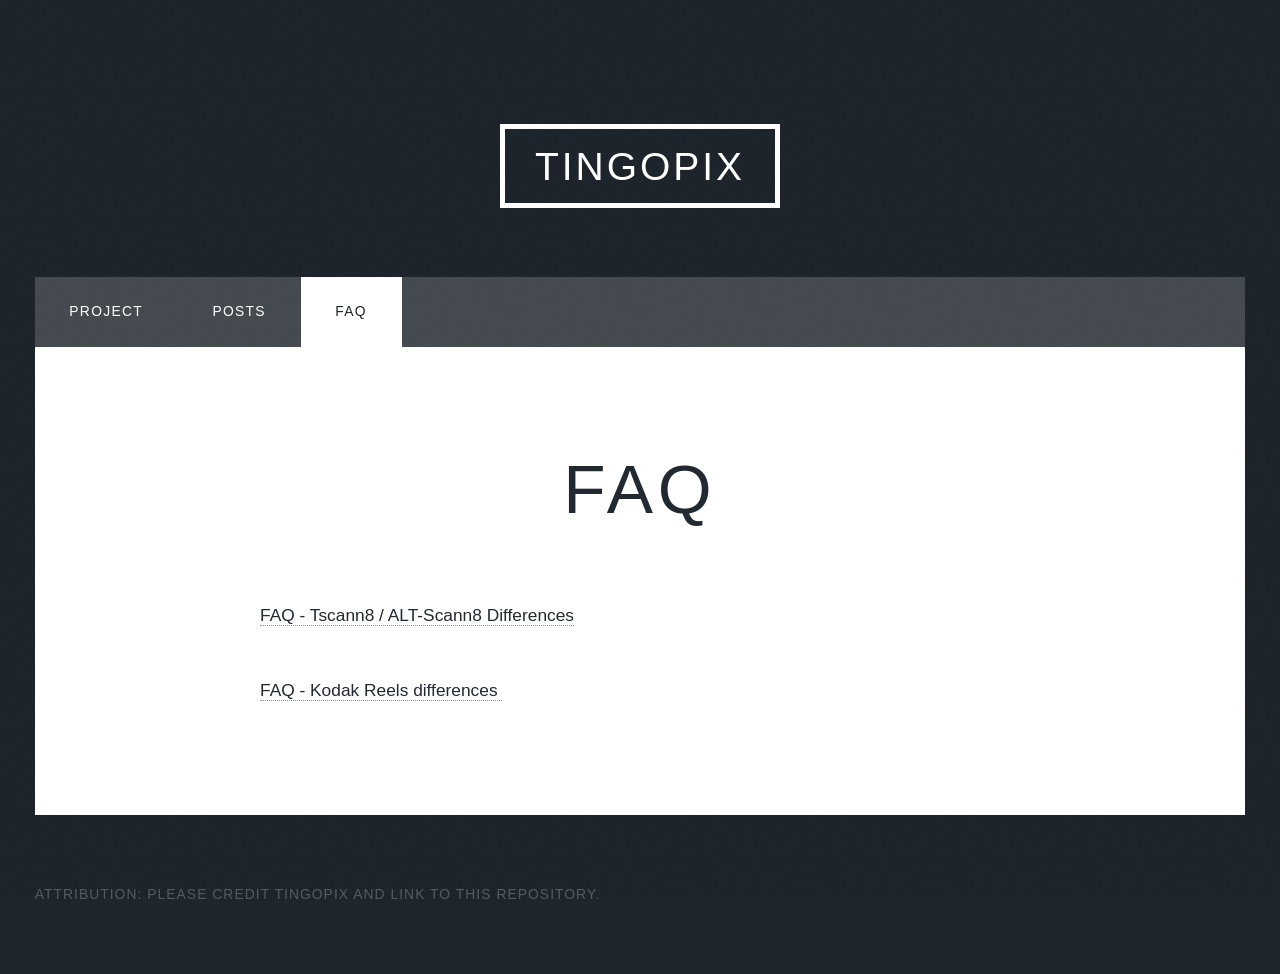
<file: faq/index.html>
<!DOCTYPE html><html lang="en-us"><head><meta charset="utf-8"><meta http-equiv="X-UA-Compatible" content="IE=edge"><meta name="viewport" content="width=device-width,initial-scale=1,user-scalable=no"><title>FAQ - Tingopix</title><meta name="description" content="FAQ - Tscann8 / ALT-Scann8 Differences FAQ - Kodak Reels differences "><meta name="generator" content="Publii Open-Source CMS for Static Site"><script type="text/javascript" async src="https://www.googletagmanager.com/gtag/js?id=G-GS4CFKWQY5"></script><script type="text/javascript">window.dataLayer = window.dataLayer || [];
				  function gtag(){dataLayer.push(arguments);}
				  gtag('js', new Date());
				  gtag('config', 'G-GS4CFKWQY5' );</script><link rel="canonical" href="https://tingopix.github.io/faq/"><link rel="alternate" type="application/atom+xml" href="https://tingopix.github.io/feed.xml" title="Tingopix - RSS"><meta property="og:title" content="FAQ"><meta property="og:site_name" content="Tingopix"><meta property="og:description" content="FAQ - Tscann8 / ALT-Scann8 Differences FAQ - Kodak Reels differences "><meta property="og:url" content="https://tingopix.github.io/faq/"><meta property="og:type" content="article"><link rel="stylesheet" href="https://tingopix.github.io/assets/css/fontawesome-all.min.css?v=85514f933f9e0b82460af63f1a403fa5"><link rel="stylesheet" href="https://tingopix.github.io/assets/css/style.css?v=fbf303c7763dff1ebc88959c16ccc90d"><noscript><link rel="stylesheet" href="https://tingopix.github.io/assets/css/noscript.css?v=efa867a99f5064d6729e4dc2008ad50b"></noscript><script type="application/ld+json">{"@context":"http://schema.org","@type":"Article","mainEntityOfPage":{"@type":"WebPage","@id":"https://tingopix.github.io/faq/"},"headline":"FAQ","datePublished":"2026-04-23T08:53-04:00","dateModified":"2026-04-23T08:57-04:00","description":"FAQ - Tscann8 / ALT-Scann8 Differences FAQ - Kodak Reels differences ","author":{"@type":"Person","name":"Tingopix","url":"https://tingopix.github.io/authors/tingopix/"},"publisher":{"@type":"Organization","name":"Tingopix"}}</script><style>#wrapper > .bg {
               background-image: url(https://tingopix.github.io/assets/images/overlay.png), linear-gradient(0deg, rgba(0, 0, 0, 0.1), rgba(0, 0, 0, 0.1)), url();
           }</style><noscript><style>img[loading] {
                    opacity: 1;
                }</style></noscript></head><body class="is-preload page-template"><div id="wrapper"><header id="header"><a class="logo" href="https://tingopix.github.io/">Tingopix</a></header><nav id="nav"><ul class="links"><li><a href="https://tingopix.github.io/" target="_self">Project</a></li><li><a href="https://tingopix.github.io/multispectrum-a-diy-light-source/" target="_self">Posts</a></li><li class="active"><a href="https://tingopix.github.io/faq/" target="_self">FAQ</a></li></ul></nav><main id="main"><article class="post"><header class="major"><h1>FAQ</h1><p class="post__inner"></p></header><div class="post__inner post__entry"><p><a href="https://tingopix.github.io/faq-tscann8-alt-scann8/">FAQ - Tscann8 / ALT-Scann8 Differences</a></p><p><a href="https://tingopix.github.io/kodak-reels-differences/">FAQ - Kodak Reels differences </a></p></div></article></main><footer id="copyright"><p>Attribution: please credit Tingopix and link to this repository.</p></footer></div><script src="https://tingopix.github.io/assets/js/jquery.min.js?v=c9771cc3e90e18f5336eedbd0fffb2cf"></script><script src="https://tingopix.github.io/assets/js/jquery.scrollex.min.js?v=f89065e3d988006af9791b44561d7c90"></script><script src="https://tingopix.github.io/assets/js/jquery.scrolly.min.js?v=1ed5a78bde1476875a40f6b9ff44fc14"></script><script src="https://tingopix.github.io/assets/js/browser.min.js?v=c07298dd19048a8a69ad97e754dfe8d0"></script><script src="https://tingopix.github.io/assets/js/breakpoints.min.js?v=81a479eb099e3b187613943b085923b8"></script><script src="https://tingopix.github.io/assets/js/util.min.js?v=4201a626f8c9b614a663b3a1d7d82615"></script><script src="https://tingopix.github.io/assets/js/main.min.js?v=56233c354bd814758be8bff42f7e13a5"></script><script>/*<![CDATA[*/var images=document.querySelectorAll("img[loading]");for(var i=0;i<images.length;i++){if(images[i].complete){images[i].classList.add("is-loaded")}else{images[i].addEventListener("load",function(){this.classList.add("is-loaded")},false)}};/*]]>*/</script></body></html>
</file>
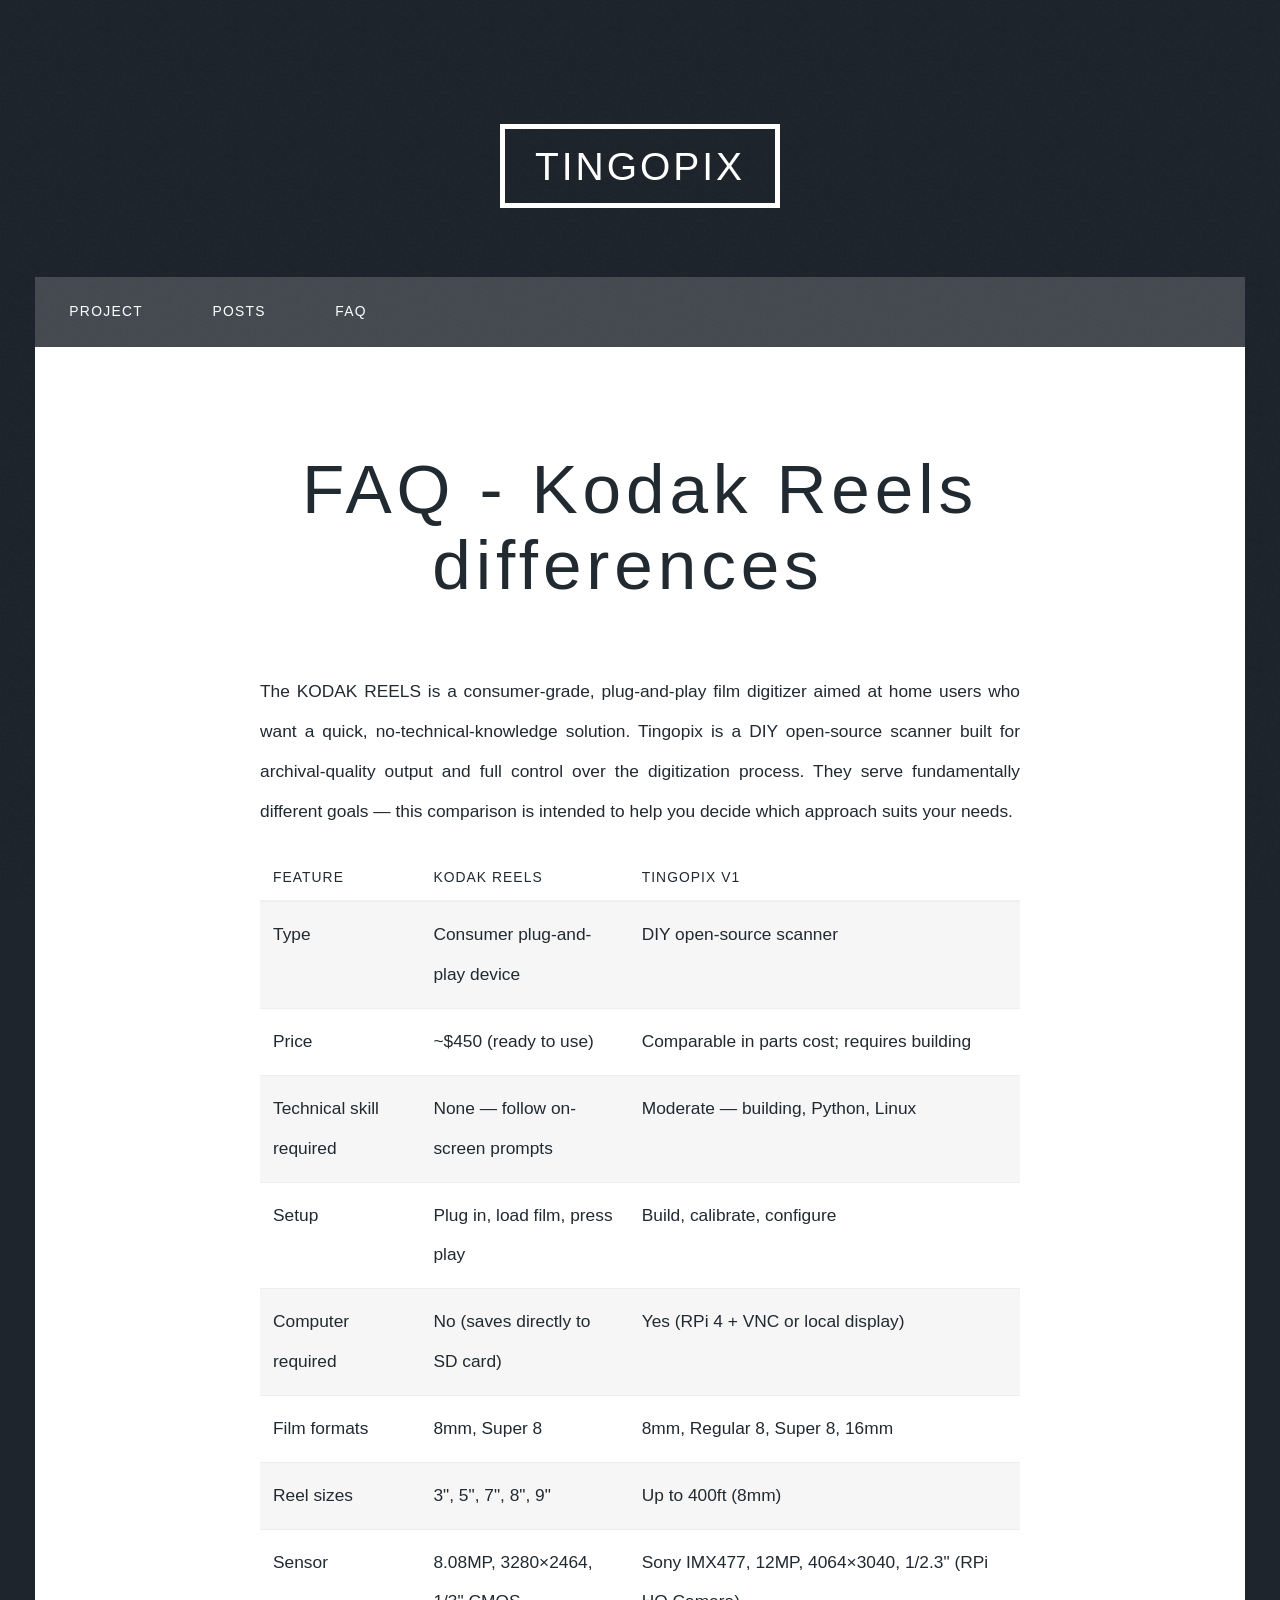
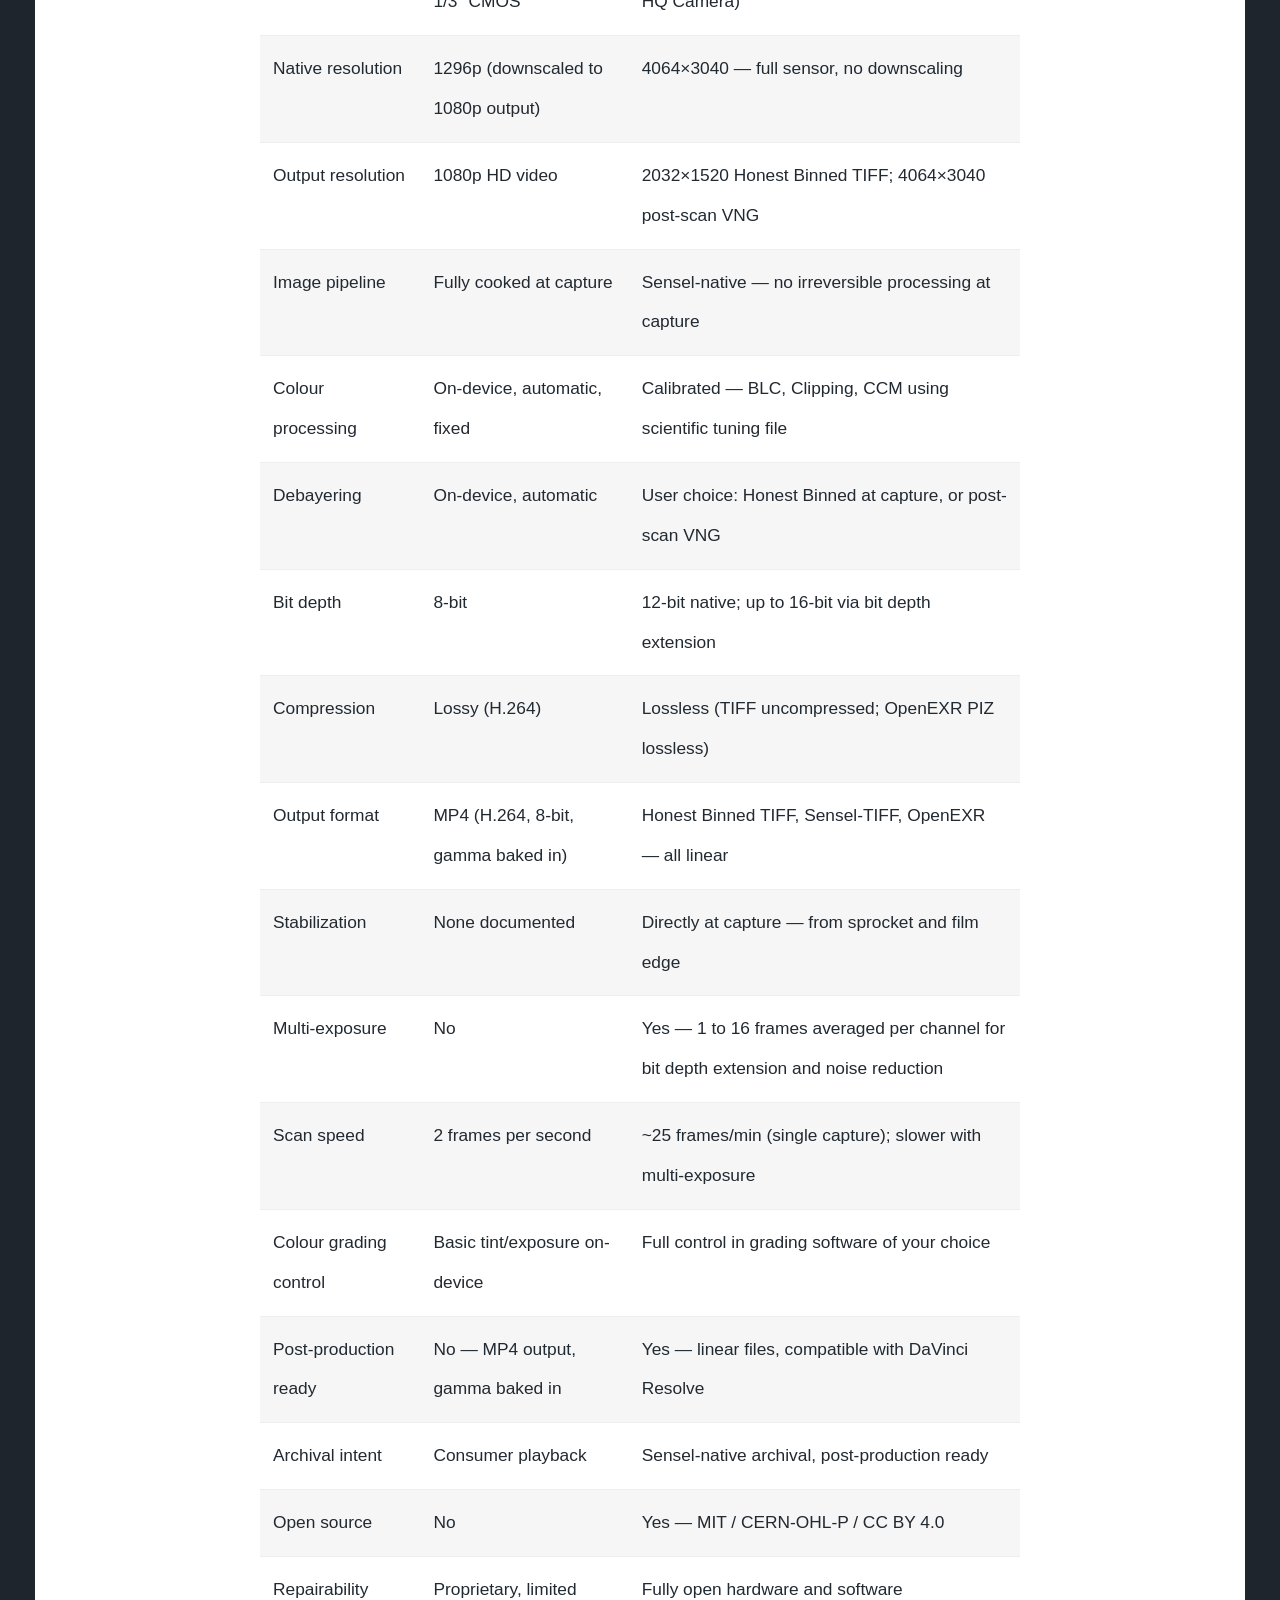
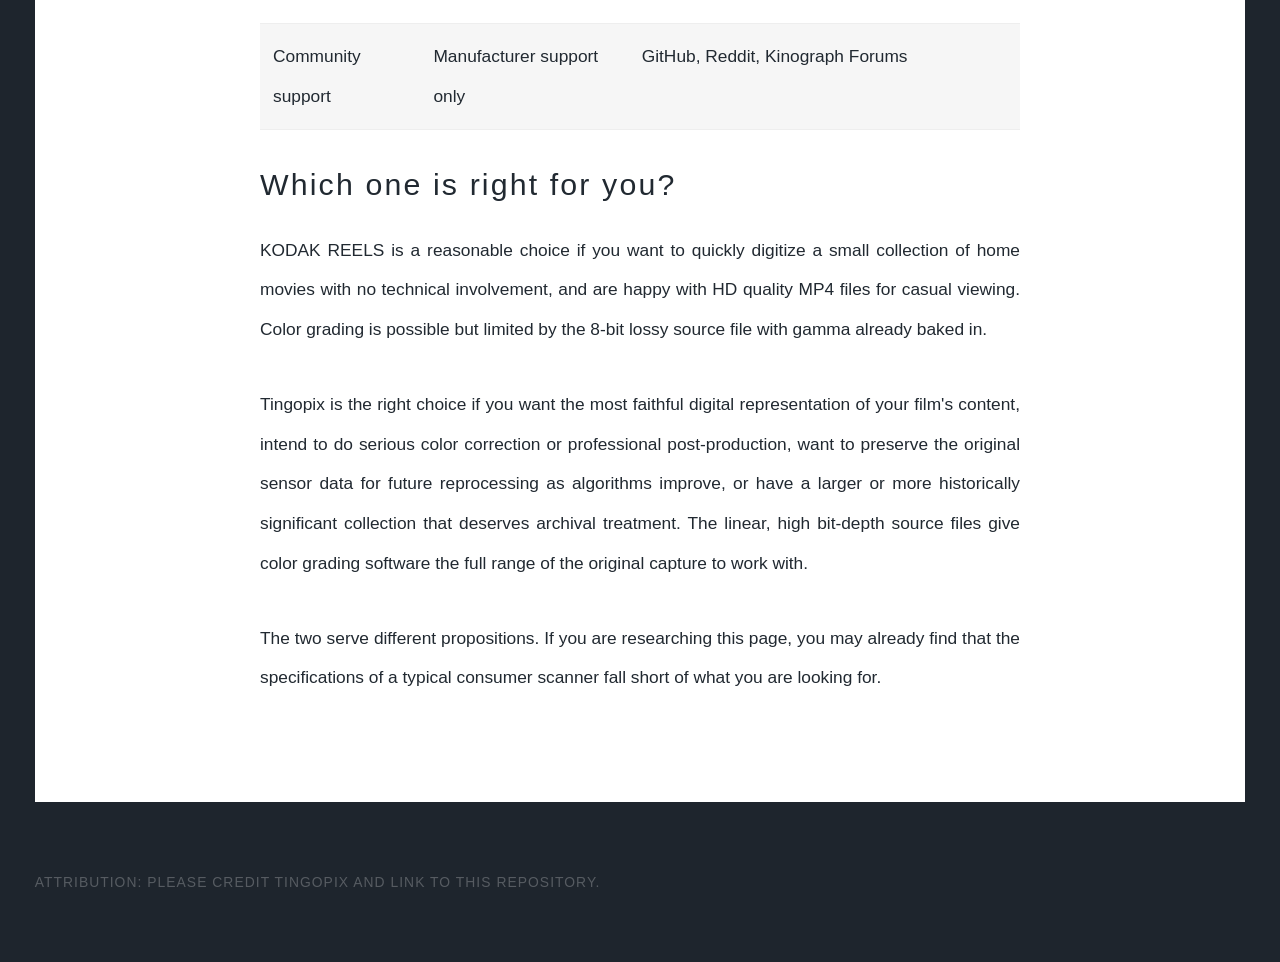
<file: kodak-reels-differences/index.html>
<!DOCTYPE html><html lang="en-us"><head><meta charset="utf-8"><meta http-equiv="X-UA-Compatible" content="IE=edge"><meta name="viewport" content="width=device-width,initial-scale=1,user-scalable=no"><title>FAQ - Kodak Reels differences  - Tingopix</title><meta name="description" content="The KODAK REELS is a consumer-grade, plug-and-play film digitizer aimed at home users who want a quick, no-technical-knowledge solution. Tingopix is a DIY&hellip;"><meta name="generator" content="Publii Open-Source CMS for Static Site"><script type="text/javascript" async src="https://www.googletagmanager.com/gtag/js?id=G-GS4CFKWQY5"></script><script type="text/javascript">window.dataLayer = window.dataLayer || [];
				  function gtag(){dataLayer.push(arguments);}
				  gtag('js', new Date());
				  gtag('config', 'G-GS4CFKWQY5' );</script><link rel="canonical" href="https://tingopix.github.io/kodak-reels-differences/"><link rel="alternate" type="application/atom+xml" href="https://tingopix.github.io/feed.xml" title="Tingopix - RSS"><meta property="og:title" content="FAQ - Kodak Reels differences "><meta property="og:site_name" content="Tingopix"><meta property="og:description" content="The KODAK REELS is a consumer-grade, plug-and-play film digitizer aimed at home users who want a quick, no-technical-knowledge solution. Tingopix is a DIY&hellip;"><meta property="og:url" content="https://tingopix.github.io/kodak-reels-differences/"><meta property="og:type" content="article"><link rel="stylesheet" href="https://tingopix.github.io/assets/css/fontawesome-all.min.css?v=85514f933f9e0b82460af63f1a403fa5"><link rel="stylesheet" href="https://tingopix.github.io/assets/css/style.css?v=fbf303c7763dff1ebc88959c16ccc90d"><noscript><link rel="stylesheet" href="https://tingopix.github.io/assets/css/noscript.css?v=efa867a99f5064d6729e4dc2008ad50b"></noscript><script type="application/ld+json">{"@context":"http://schema.org","@type":"Article","mainEntityOfPage":{"@type":"WebPage","@id":"https://tingopix.github.io/kodak-reels-differences/"},"headline":"FAQ - Kodak Reels differences ","datePublished":"2026-04-23T08:33-04:00","dateModified":"2026-04-23T08:59-04:00","description":"The KODAK REELS is a consumer-grade, plug-and-play film digitizer aimed at home users who want a quick, no-technical-knowledge solution. Tingopix is a DIY&hellip;","author":{"@type":"Person","name":"Tingopix","url":"https://tingopix.github.io/authors/tingopix/"},"publisher":{"@type":"Organization","name":"Tingopix"}}</script><style>#wrapper > .bg {
               background-image: url(https://tingopix.github.io/assets/images/overlay.png), linear-gradient(0deg, rgba(0, 0, 0, 0.1), rgba(0, 0, 0, 0.1)), url();
           }</style><noscript><style>img[loading] {
                    opacity: 1;
                }</style></noscript></head><body class="is-preload page-template"><div id="wrapper"><header id="header"><a class="logo" href="https://tingopix.github.io/">Tingopix</a></header><nav id="nav"><ul class="links"><li><a href="https://tingopix.github.io/" target="_self">Project</a></li><li><a href="https://tingopix.github.io/multispectrum-a-diy-light-source/" target="_self">Posts</a></li><li><a href="https://tingopix.github.io/faq/" target="_self">FAQ</a></li></ul></nav><main id="main"><article class="post"><header class="major"><h1>FAQ - Kodak Reels differences </h1><p class="post__inner"></p></header><div class="post__inner post__entry"><p class="font-claude-response-body break-words whitespace-pre-wrap leading-[1.7]">The KODAK REELS is a consumer-grade, plug-and-play film digitizer aimed at home users who want a quick, no-technical-knowledge solution. Tingopix is a DIY open-source scanner built for archival-quality output and full control over the digitization process. They serve fundamentally different goals — this comparison is intended to help you decide which approach suits your needs.</p><div class="overflow-x-auto w-full px-2 mb-6"><table class="min-w-full border-collapse text-sm leading-[1.7] whitespace-normal"><thead class="text-left"><tr><th class="text-text-100 border-b-0.5 border-border-300/60 py-2 pr-4 align-top font-bold" scope="col">Feature</th><th class="text-text-100 border-b-0.5 border-border-300/60 py-2 pr-4 align-top font-bold" scope="col">KODAK REELS</th><th class="text-text-100 border-b-0.5 border-border-300/60 py-2 pr-4 align-top font-bold" scope="col">Tingopix v1</th></tr></thead><tbody><tr><td class="border-b-0.5 border-border-300/30 py-2 pr-4 align-top"><strong>Type</strong></td><td class="border-b-0.5 border-border-300/30 py-2 pr-4 align-top">Consumer plug-and-play device</td><td class="border-b-0.5 border-border-300/30 py-2 pr-4 align-top">DIY open-source scanner</td></tr><tr><td class="border-b-0.5 border-border-300/30 py-2 pr-4 align-top"><strong>Price</strong></td><td class="border-b-0.5 border-border-300/30 py-2 pr-4 align-top">~$450 (ready to use)</td><td class="border-b-0.5 border-border-300/30 py-2 pr-4 align-top">Comparable in parts cost; requires building</td></tr><tr><td class="border-b-0.5 border-border-300/30 py-2 pr-4 align-top"><strong>Technical skill required</strong></td><td class="border-b-0.5 border-border-300/30 py-2 pr-4 align-top">None — follow on-screen prompts</td><td class="border-b-0.5 border-border-300/30 py-2 pr-4 align-top">Moderate — building, Python, Linux</td></tr><tr><td class="border-b-0.5 border-border-300/30 py-2 pr-4 align-top"><strong>Setup</strong></td><td class="border-b-0.5 border-border-300/30 py-2 pr-4 align-top">Plug in, load film, press play</td><td class="border-b-0.5 border-border-300/30 py-2 pr-4 align-top">Build, calibrate, configure</td></tr><tr><td class="border-b-0.5 border-border-300/30 py-2 pr-4 align-top"><strong>Computer required</strong></td><td class="border-b-0.5 border-border-300/30 py-2 pr-4 align-top">No (saves directly to SD card)</td><td class="border-b-0.5 border-border-300/30 py-2 pr-4 align-top">Yes (RPi 4 + VNC or local display)</td></tr><tr><td class="border-b-0.5 border-border-300/30 py-2 pr-4 align-top"><strong>Film formats</strong></td><td class="border-b-0.5 border-border-300/30 py-2 pr-4 align-top">8mm, Super 8</td><td class="border-b-0.5 border-border-300/30 py-2 pr-4 align-top">8mm, Regular 8, Super 8, 16mm</td></tr><tr><td class="border-b-0.5 border-border-300/30 py-2 pr-4 align-top"><strong>Reel sizes</strong></td><td class="border-b-0.5 border-border-300/30 py-2 pr-4 align-top">3", 5", 7", 8", 9"</td><td class="border-b-0.5 border-border-300/30 py-2 pr-4 align-top">Up to 400ft (8mm)</td></tr><tr><td class="border-b-0.5 border-border-300/30 py-2 pr-4 align-top"><strong>Sensor</strong></td><td class="border-b-0.5 border-border-300/30 py-2 pr-4 align-top">8.08MP, 3280×2464, 1/3" CMOS</td><td class="border-b-0.5 border-border-300/30 py-2 pr-4 align-top">Sony IMX477, 12MP, 4064×3040, 1/2.3" (RPi HQ Camera)</td></tr><tr><td class="border-b-0.5 border-border-300/30 py-2 pr-4 align-top"><strong>Native resolution</strong></td><td class="border-b-0.5 border-border-300/30 py-2 pr-4 align-top">1296p (downscaled to 1080p output)</td><td class="border-b-0.5 border-border-300/30 py-2 pr-4 align-top">4064×3040 — full sensor, no downscaling</td></tr><tr><td class="border-b-0.5 border-border-300/30 py-2 pr-4 align-top"><strong>Output resolution</strong></td><td class="border-b-0.5 border-border-300/30 py-2 pr-4 align-top">1080p HD video</td><td class="border-b-0.5 border-border-300/30 py-2 pr-4 align-top">2032×1520 Honest Binned TIFF; 4064×3040 post-scan VNG</td></tr><tr><td class="border-b-0.5 border-border-300/30 py-2 pr-4 align-top"><strong>Image pipeline</strong></td><td class="border-b-0.5 border-border-300/30 py-2 pr-4 align-top">Fully cooked at capture</td><td class="border-b-0.5 border-border-300/30 py-2 pr-4 align-top">Sensel-native — no irreversible processing at capture</td></tr><tr><td class="border-b-0.5 border-border-300/30 py-2 pr-4 align-top"><strong>Colour processing</strong></td><td class="border-b-0.5 border-border-300/30 py-2 pr-4 align-top">On-device, automatic, fixed</td><td class="border-b-0.5 border-border-300/30 py-2 pr-4 align-top">Calibrated — BLC, Clipping, CCM using scientific tuning file</td></tr><tr><td class="border-b-0.5 border-border-300/30 py-2 pr-4 align-top"><strong>Debayering</strong></td><td class="border-b-0.5 border-border-300/30 py-2 pr-4 align-top">On-device, automatic</td><td class="border-b-0.5 border-border-300/30 py-2 pr-4 align-top">User choice: Honest Binned at capture, or post-scan VNG</td></tr><tr><td class="border-b-0.5 border-border-300/30 py-2 pr-4 align-top"><strong>Bit depth</strong></td><td class="border-b-0.5 border-border-300/30 py-2 pr-4 align-top">8-bit</td><td class="border-b-0.5 border-border-300/30 py-2 pr-4 align-top">12-bit native; up to 16-bit via bit depth extension</td></tr><tr><td class="border-b-0.5 border-border-300/30 py-2 pr-4 align-top"><strong>Compression</strong></td><td class="border-b-0.5 border-border-300/30 py-2 pr-4 align-top">Lossy (H.264)</td><td class="border-b-0.5 border-border-300/30 py-2 pr-4 align-top">Lossless (TIFF uncompressed; OpenEXR PIZ lossless)</td></tr><tr><td class="border-b-0.5 border-border-300/30 py-2 pr-4 align-top"><strong>Output format</strong></td><td class="border-b-0.5 border-border-300/30 py-2 pr-4 align-top">MP4 (H.264, 8-bit, gamma baked in)</td><td class="border-b-0.5 border-border-300/30 py-2 pr-4 align-top">Honest Binned TIFF, Sensel-TIFF, OpenEXR — all linear</td></tr><tr><td class="border-b-0.5 border-border-300/30 py-2 pr-4 align-top"><strong>Stabilization</strong></td><td class="border-b-0.5 border-border-300/30 py-2 pr-4 align-top">None documented</td><td class="border-b-0.5 border-border-300/30 py-2 pr-4 align-top">Directly at capture — from sprocket and film edge</td></tr><tr><td class="border-b-0.5 border-border-300/30 py-2 pr-4 align-top"><strong>Multi-exposure</strong></td><td class="border-b-0.5 border-border-300/30 py-2 pr-4 align-top">No</td><td class="border-b-0.5 border-border-300/30 py-2 pr-4 align-top">Yes — 1 to 16 frames averaged per channel for bit depth extension and noise reduction</td></tr><tr><td class="border-b-0.5 border-border-300/30 py-2 pr-4 align-top"><strong>Scan speed</strong></td><td class="border-b-0.5 border-border-300/30 py-2 pr-4 align-top">2 frames per second</td><td class="border-b-0.5 border-border-300/30 py-2 pr-4 align-top">~25 frames/min (single capture); slower with multi-exposure</td></tr><tr><td class="border-b-0.5 border-border-300/30 py-2 pr-4 align-top"><strong>Colour grading control</strong></td><td class="border-b-0.5 border-border-300/30 py-2 pr-4 align-top">Basic tint/exposure on-device</td><td class="border-b-0.5 border-border-300/30 py-2 pr-4 align-top">Full control in grading software of your choice</td></tr><tr><td class="border-b-0.5 border-border-300/30 py-2 pr-4 align-top"><strong>Post-production ready</strong></td><td class="border-b-0.5 border-border-300/30 py-2 pr-4 align-top">No — MP4 output, gamma baked in</td><td class="border-b-0.5 border-border-300/30 py-2 pr-4 align-top">Yes — linear files, compatible with DaVinci Resolve</td></tr><tr><td class="border-b-0.5 border-border-300/30 py-2 pr-4 align-top"><strong>Archival intent</strong></td><td class="border-b-0.5 border-border-300/30 py-2 pr-4 align-top">Consumer playback</td><td class="border-b-0.5 border-border-300/30 py-2 pr-4 align-top">Sensel-native archival, post-production ready</td></tr><tr><td class="border-b-0.5 border-border-300/30 py-2 pr-4 align-top"><strong>Open source</strong></td><td class="border-b-0.5 border-border-300/30 py-2 pr-4 align-top">No</td><td class="border-b-0.5 border-border-300/30 py-2 pr-4 align-top">Yes — MIT / CERN-OHL-P / CC BY 4.0</td></tr><tr><td class="border-b-0.5 border-border-300/30 py-2 pr-4 align-top"><strong>Repairability</strong></td><td class="border-b-0.5 border-border-300/30 py-2 pr-4 align-top">Proprietary, limited</td><td class="border-b-0.5 border-border-300/30 py-2 pr-4 align-top">Fully open hardware and software</td></tr><tr><td class="border-b-0.5 border-border-300/30 py-2 pr-4 align-top"><strong>Community support</strong></td><td class="border-b-0.5 border-border-300/30 py-2 pr-4 align-top">Manufacturer support only</td><td class="border-b-0.5 border-border-300/30 py-2 pr-4 align-top">GitHub, Reddit, Kinograph Forums</td></tr></tbody></table></div><h2 class="text-text-100 mt-3 -mb-1 text-[1.125rem] font-bold">Which one is right for you?</h2><p class="font-claude-response-body break-words whitespace-normal leading-[1.7]"><strong>KODAK REELS</strong> is a reasonable choice if you want to quickly digitize a small collection of home movies with no technical involvement, and are happy with HD quality MP4 files for casual viewing. Color grading is possible but limited by the 8-bit lossy source file with gamma already baked in.</p><p class="font-claude-response-body break-words whitespace-normal leading-[1.7]"><strong>Tingopix</strong> is the right choice if you want the most faithful digital representation of your film's content, intend to do serious color correction or professional post-production, want to preserve the original sensor data for future reprocessing as algorithms improve, or have a larger or more historically significant collection that deserves archival treatment. The linear, high bit-depth source files give color grading software the full range of the original capture to work with.</p><p class="font-claude-response-body break-words whitespace-pre-wrap leading-[1.7]">The two serve different propositions. If you are researching this page, you may already find that the specifications of a typical consumer scanner fall short of what you are looking for.</p></div></article></main><footer id="copyright"><p>Attribution: please credit Tingopix and link to this repository.</p></footer></div><script src="https://tingopix.github.io/assets/js/jquery.min.js?v=c9771cc3e90e18f5336eedbd0fffb2cf"></script><script src="https://tingopix.github.io/assets/js/jquery.scrollex.min.js?v=f89065e3d988006af9791b44561d7c90"></script><script src="https://tingopix.github.io/assets/js/jquery.scrolly.min.js?v=1ed5a78bde1476875a40f6b9ff44fc14"></script><script src="https://tingopix.github.io/assets/js/browser.min.js?v=c07298dd19048a8a69ad97e754dfe8d0"></script><script src="https://tingopix.github.io/assets/js/breakpoints.min.js?v=81a479eb099e3b187613943b085923b8"></script><script src="https://tingopix.github.io/assets/js/util.min.js?v=4201a626f8c9b614a663b3a1d7d82615"></script><script src="https://tingopix.github.io/assets/js/main.min.js?v=56233c354bd814758be8bff42f7e13a5"></script><script>/*<![CDATA[*/var images=document.querySelectorAll("img[loading]");for(var i=0;i<images.length;i++){if(images[i].complete){images[i].classList.add("is-loaded")}else{images[i].addEventListener("load",function(){this.classList.add("is-loaded")},false)}};/*]]>*/</script></body></html>
</file>
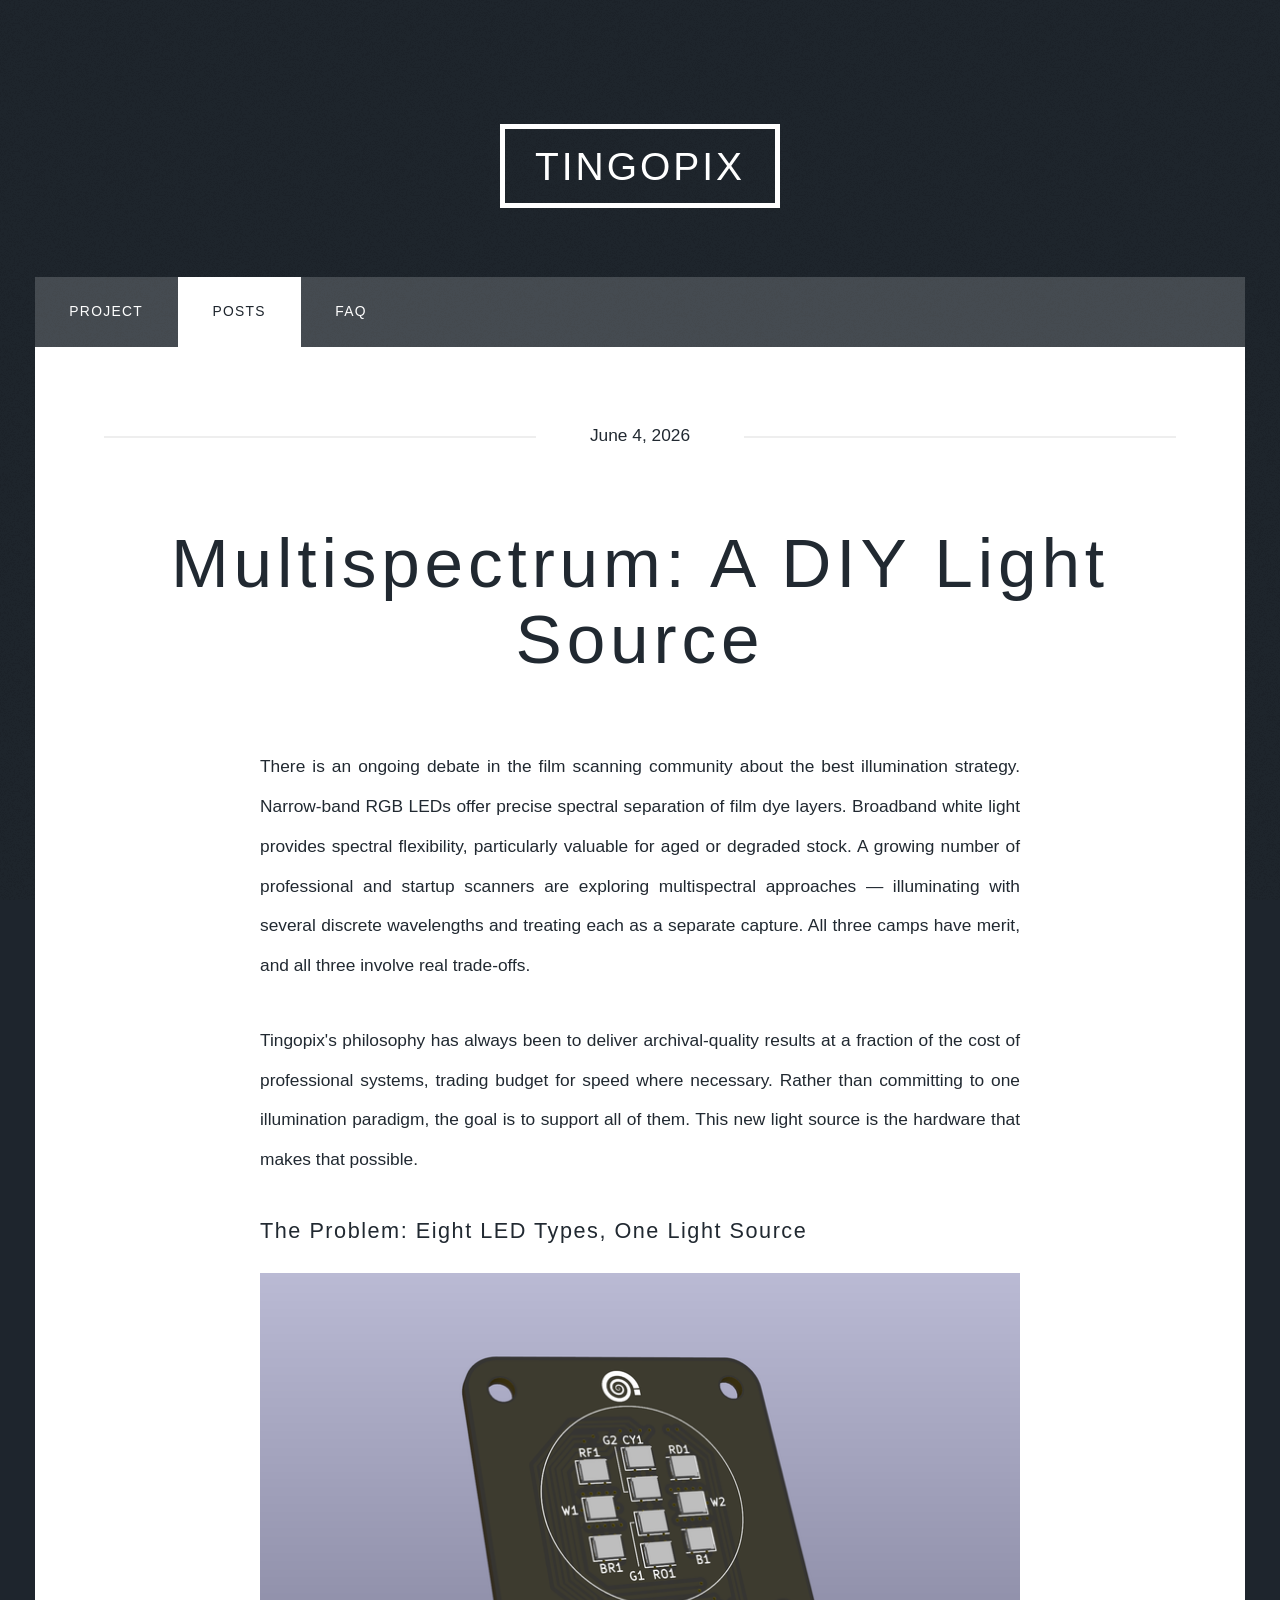
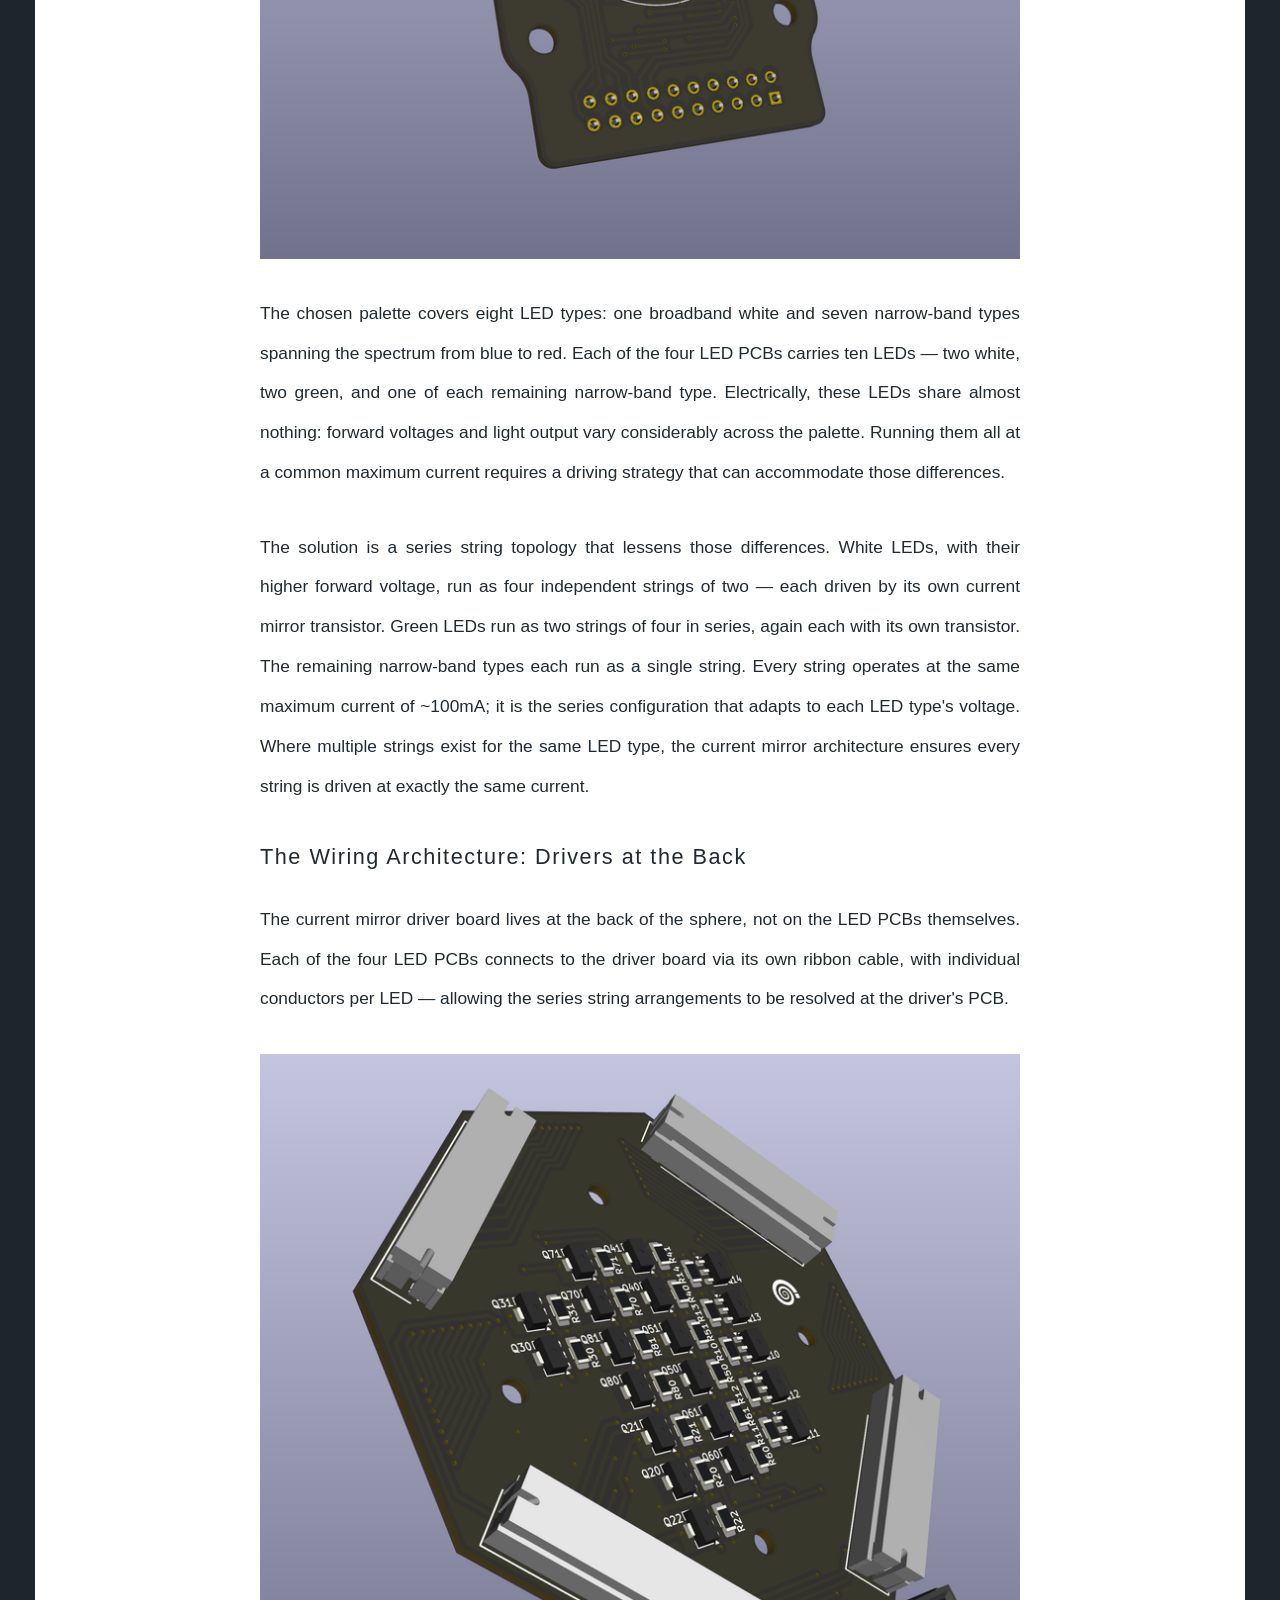
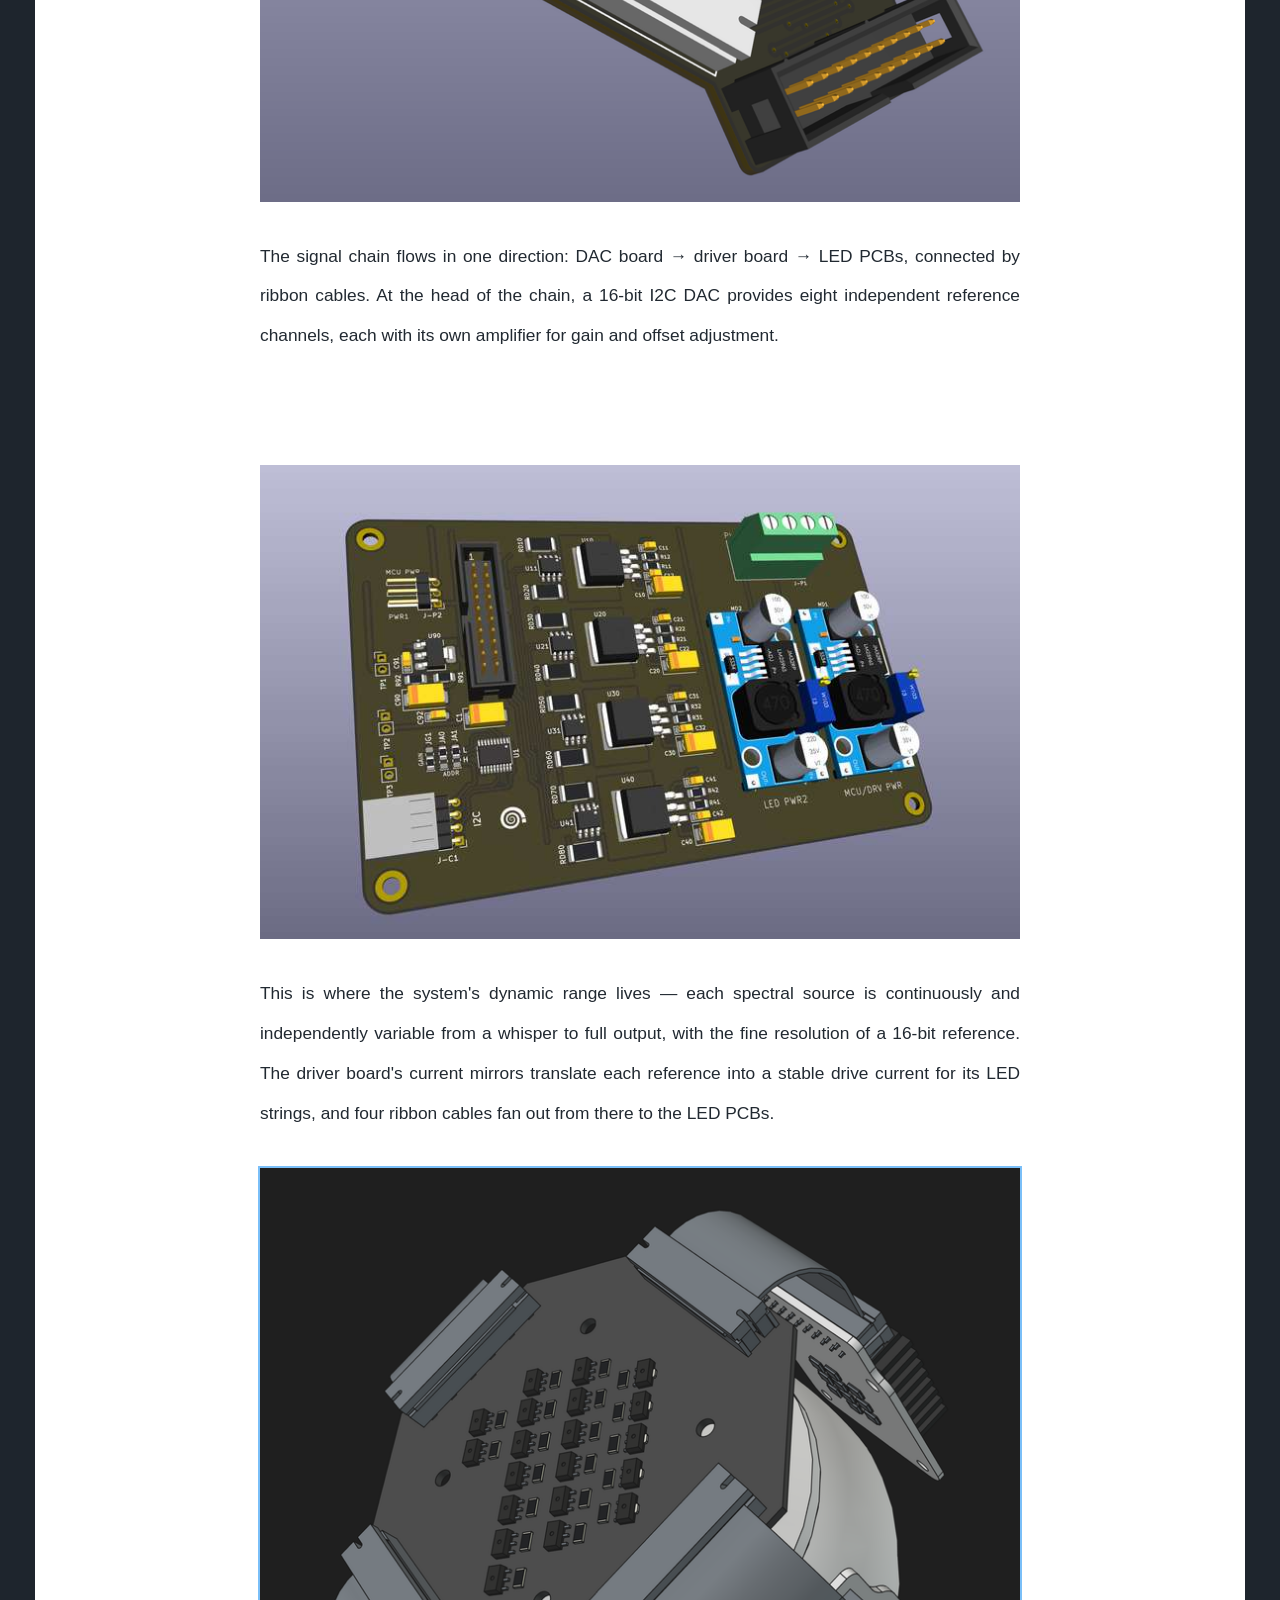
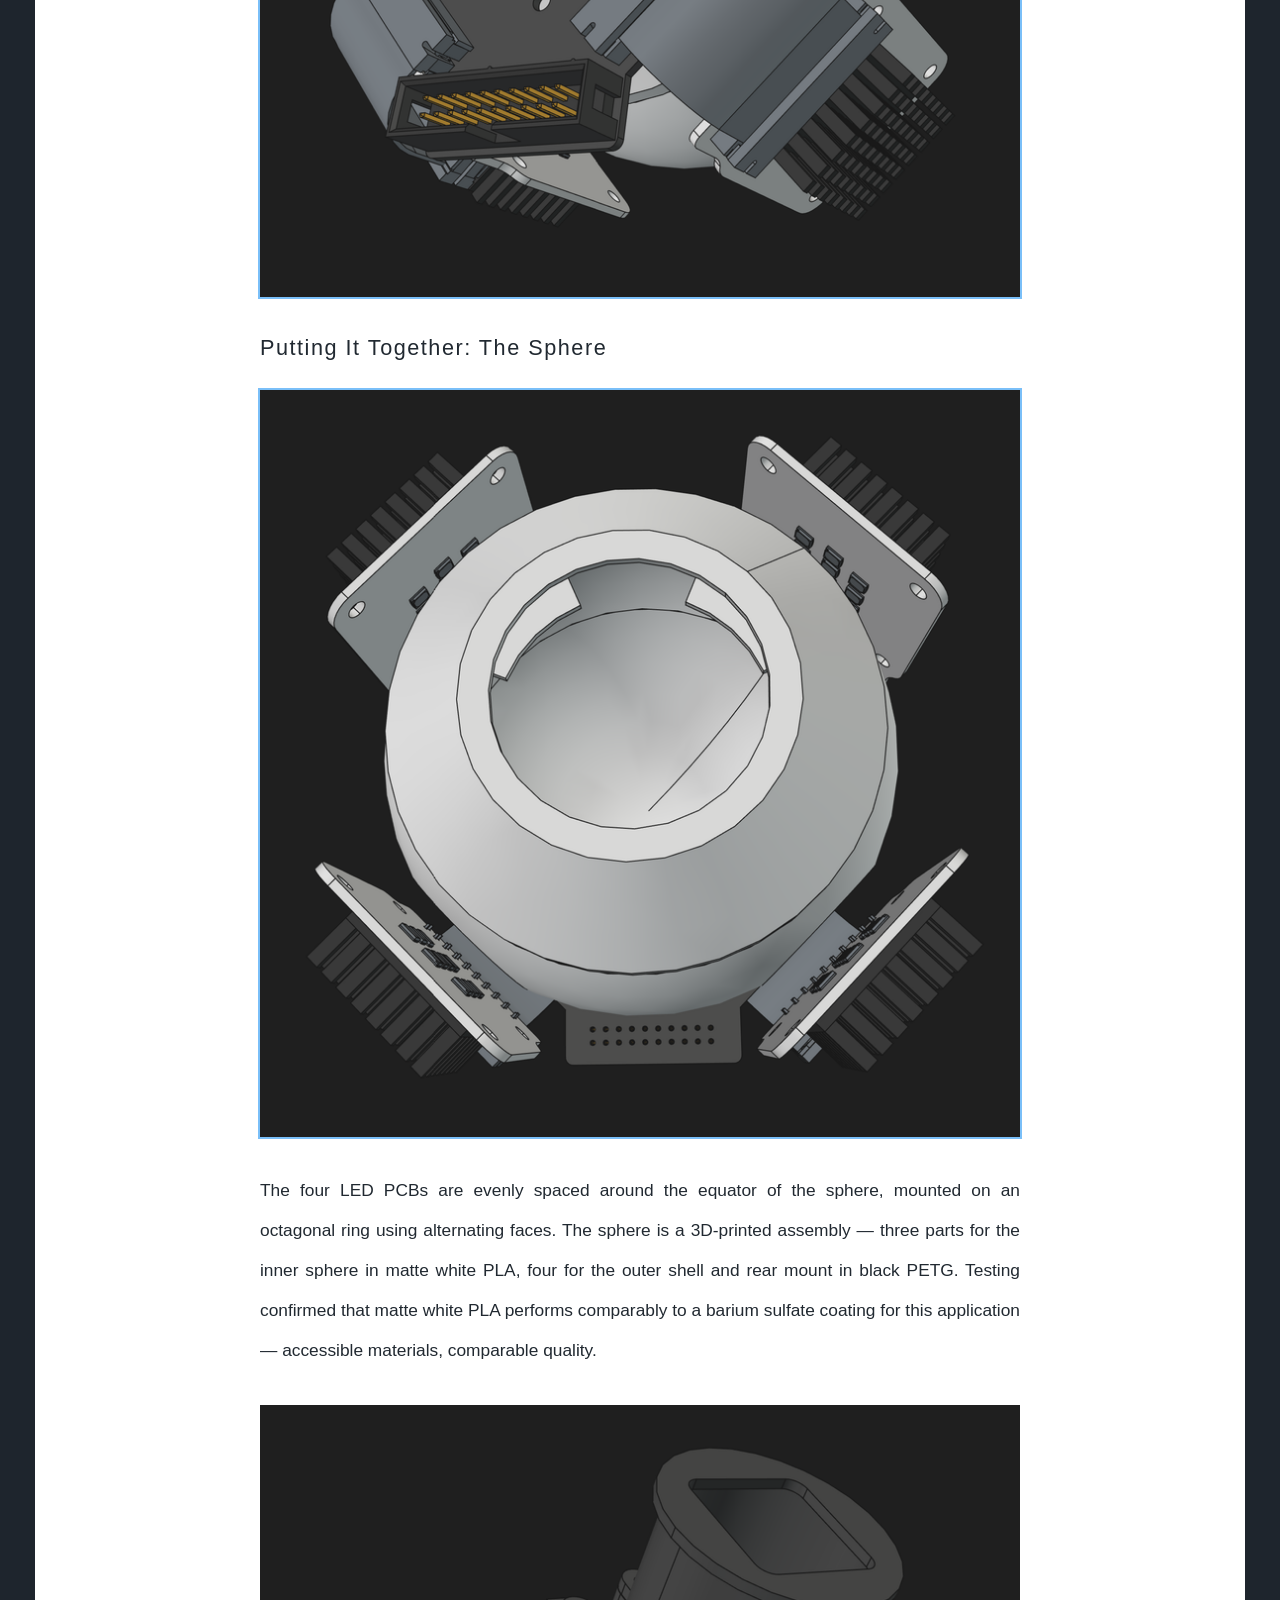
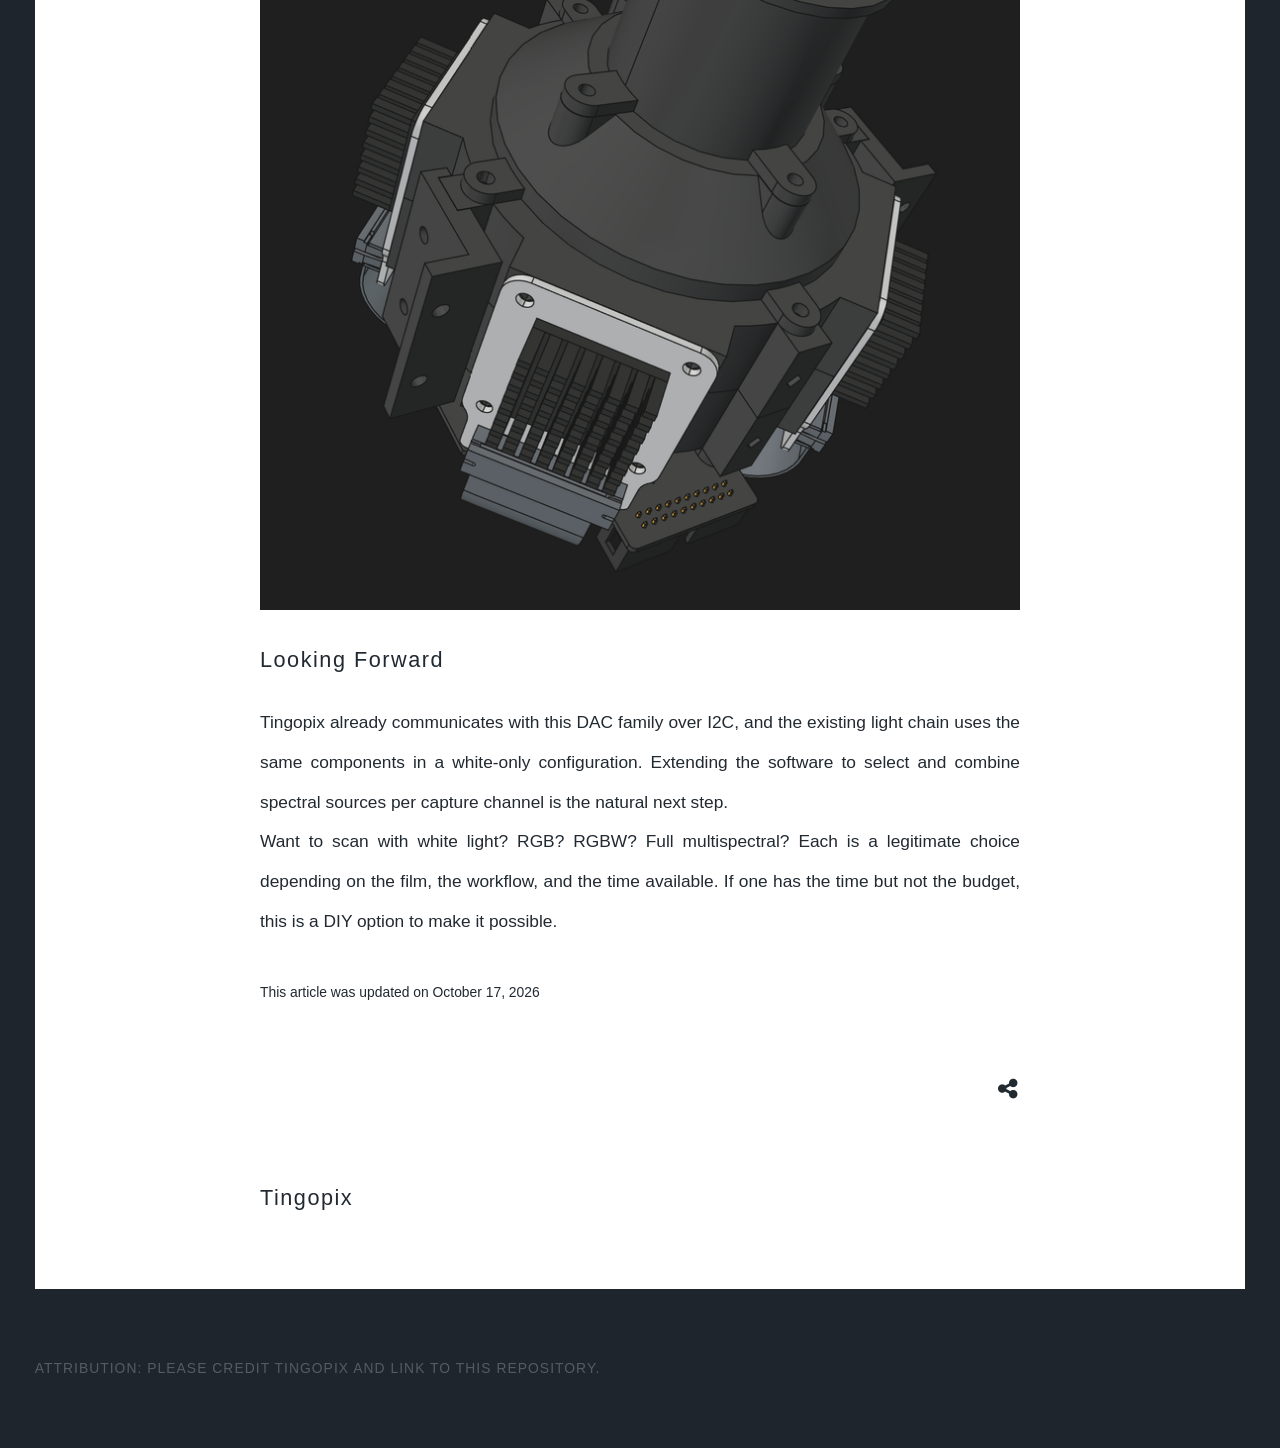
<file: multispectrum-a-diy-light-source/index.html>
<!DOCTYPE html><html lang="en-us"><head><meta charset="utf-8"><meta http-equiv="X-UA-Compatible" content="IE=edge"><meta name="viewport" content="width=device-width,initial-scale=1,user-scalable=no"><title>Multispectrum: A DIY Light Source - Tingopix</title><meta name="description" content="There is an ongoing debate in the film scanning community about the best illumination strategy. Narrow-band RGB LEDs offer precise spectral separation of&hellip;"><meta name="generator" content="Publii Open-Source CMS for Static Site"><script type="text/javascript" async src="https://www.googletagmanager.com/gtag/js?id=G-GS4CFKWQY5"></script><script type="text/javascript">window.dataLayer = window.dataLayer || [];
				  function gtag(){dataLayer.push(arguments);}
				  gtag('js', new Date());
				  gtag('config', 'G-GS4CFKWQY5' );</script><link rel="canonical" href="https://tingopix.github.io/multispectrum-a-diy-light-source/"><link rel="alternate" type="application/atom+xml" href="https://tingopix.github.io/feed.xml" title="Tingopix - RSS"><meta property="og:title" content="Multispectrum: A DIY Light Source"><meta property="og:site_name" content="Tingopix"><meta property="og:description" content="There is an ongoing debate in the film scanning community about the best illumination strategy. Narrow-band RGB LEDs offer precise spectral separation of&hellip;"><meta property="og:url" content="https://tingopix.github.io/multispectrum-a-diy-light-source/"><meta property="og:type" content="article"><link rel="stylesheet" href="https://tingopix.github.io/assets/css/fontawesome-all.min.css?v=85514f933f9e0b82460af63f1a403fa5"><link rel="stylesheet" href="https://tingopix.github.io/assets/css/style.css?v=fbf303c7763dff1ebc88959c16ccc90d"><noscript><link rel="stylesheet" href="https://tingopix.github.io/assets/css/noscript.css?v=efa867a99f5064d6729e4dc2008ad50b"></noscript><script type="application/ld+json">{"@context":"http://schema.org","@type":"Article","mainEntityOfPage":{"@type":"WebPage","@id":"https://tingopix.github.io/multispectrum-a-diy-light-source/"},"headline":"Multispectrum: A DIY Light Source","datePublished":"2026-06-04T18:41-04:00","dateModified":"2026-10-17T15:08-04:00","description":"There is an ongoing debate in the film scanning community about the best illumination strategy. Narrow-band RGB LEDs offer precise spectral separation of&hellip;","author":{"@type":"Person","name":"Tingopix","url":"https://tingopix.github.io/authors/tingopix/"},"publisher":{"@type":"Organization","name":"Tingopix"}}</script><style>#wrapper > .bg {
               background-image: url(https://tingopix.github.io/assets/images/overlay.png), linear-gradient(0deg, rgba(0, 0, 0, 0.1), rgba(0, 0, 0, 0.1)), url();
           }</style><noscript><style>img[loading] {
                    opacity: 1;
                }</style></noscript></head><body class="is-preload post-template"><div id="wrapper"><header id="header"><a class="logo" href="https://tingopix.github.io/">Tingopix</a></header><nav id="nav"><ul class="links"><li><a href="https://tingopix.github.io/" target="_self">Project</a></li><li class="active"><a href="https://tingopix.github.io/multispectrum-a-diy-light-source/" target="_self">Posts</a></li><li><a href="https://tingopix.github.io/faq/" target="_self">FAQ</a></li></ul></nav><main id="main"><article class="post"><header class="major"><time datetime="2026-06-04T18:41" class="date">June 4, 2026</time><h1>Multispectrum: A DIY Light Source</h1><p class="post__inner"></p></header><div class="post__inner post__entry"><p>There is an ongoing debate in the film scanning community about the best illumination strategy. Narrow-band RGB LEDs offer precise spectral separation of film dye layers. Broadband white light provides spectral flexibility, particularly valuable for aged or degraded stock. A growing number of professional and startup scanners are exploring multispectral approaches — illuminating with several discrete wavelengths and treating each as a separate capture. All three camps have merit, and all three involve real trade-offs.</p><p>Tingopix's philosophy has always been to deliver archival-quality results at a fraction of the cost of professional systems, trading budget for speed where necessary. Rather than committing to one illumination paradigm, the goal is to support all of them. This new light source is the hardware that makes that possible.</p><h3>The Problem: Eight LED Types, One Light Source</h3><figure class="post__image"><img loading="lazy" src="https://tingopix.github.io/media/posts/9/01_led_pcb.png" alt="LEDs PCB" width="1828" height="1410" sizes="(max-width: 48em) 100vw, 768px" srcset="https://tingopix.github.io/media/posts/9/responsive/01_led_pcb-xs.png 300w, https://tingopix.github.io/media/posts/9/responsive/01_led_pcb-sm.png 480w, https://tingopix.github.io/media/posts/9/responsive/01_led_pcb-md.png 768w, https://tingopix.github.io/media/posts/9/responsive/01_led_pcb-lg.png 1024w, https://tingopix.github.io/media/posts/9/responsive/01_led_pcb-xl.png 1360w, https://tingopix.github.io/media/posts/9/responsive/01_led_pcb-2xl.png 1600w"></figure><p>The chosen palette covers eight LED types: one broadband white and seven narrow-band types spanning the spectrum from blue to red. Each of the four LED PCBs carries ten LEDs — two white, two green, and one of each remaining narrow-band type. Electrically, these LEDs share almost nothing: forward voltages and light output vary considerably across the palette. Running them all at a common maximum current requires a driving strategy that can accommodate those differences.</p><p>The solution is a series string topology that lessens those differences. White LEDs, with their higher forward voltage, run as four independent strings of two — each driven by its own current mirror transistor. Green LEDs run as two strings of four in series, again each with its own transistor. The remaining narrow-band types each run as a single string. Every string operates at the same maximum current of ~100mA; it is the series configuration that adapts to each LED type's voltage. Where multiple strings exist for the same LED type, the current mirror architecture ensures every string is driven at exactly the same current.</p><h3>The Wiring Architecture: Drivers at the Back</h3><p>The current mirror driver board lives at the back of the sphere, not on the LED PCBs themselves. Each of the four LED PCBs connects to the driver board via its own ribbon cable, with individual conductors per LED — allowing the series string arrangements to be resolved at the driver's PCB.</p><figure class="post__image"><img loading="lazy" src="https://tingopix.github.io/media/posts/9/02_driver_pcb.png" alt="Driver PCB" width="1750" height="1722" sizes="(max-width: 48em) 100vw, 768px" srcset="https://tingopix.github.io/media/posts/9/responsive/02_driver_pcb-xs.png 300w, https://tingopix.github.io/media/posts/9/responsive/02_driver_pcb-sm.png 480w, https://tingopix.github.io/media/posts/9/responsive/02_driver_pcb-md.png 768w, https://tingopix.github.io/media/posts/9/responsive/02_driver_pcb-lg.png 1024w, https://tingopix.github.io/media/posts/9/responsive/02_driver_pcb-xl.png 1360w, https://tingopix.github.io/media/posts/9/responsive/02_driver_pcb-2xl.png 1600w"></figure><p>The signal chain flows in one direction: DAC board → driver board → LED PCBs, connected by ribbon cables. At the head of the chain, a 16-bit I2C DAC provides eight independent reference channels, each with its own amplifier for gain and offset adjustment.</p><p> </p><figure class="post__image"><img loading="lazy" src="https://tingopix.github.io/media/posts/9/20261017-DACV3-2.jpg" alt="" width="2615" height="1632" sizes="(max-width: 48em) 100vw, 768px" srcset="https://tingopix.github.io/media/posts/9/responsive/20261017-DACV3-2-xs.jpg 300w, https://tingopix.github.io/media/posts/9/responsive/20261017-DACV3-2-sm.jpg 480w, https://tingopix.github.io/media/posts/9/responsive/20261017-DACV3-2-md.jpg 768w, https://tingopix.github.io/media/posts/9/responsive/20261017-DACV3-2-lg.jpg 1024w, https://tingopix.github.io/media/posts/9/responsive/20261017-DACV3-2-xl.jpg 1360w, https://tingopix.github.io/media/posts/9/responsive/20261017-DACV3-2-2xl.jpg 1600w"></figure><p>This is where the system's dynamic range lives — each spectral source is continuously and independently variable from a whisper to full output, with the fine resolution of a 16-bit reference. The driver board's current mirrors translate each reference into a stable drive current for its LED strings, and four ribbon cables fan out from there to the LED PCBs.</p><figure class="post__image"><img loading="lazy" style="font-size: inherit; outline: rgba(13, 139, 242, 0.55) solid 2.49351px !important;" src="https://tingopix.github.io/media/posts/9/03_pcbs_with_driver.png" alt="LED - Driver PCBs Wiring" width="1715" height="1646" sizes="(max-width: 48em) 100vw, 768px" srcset="https://tingopix.github.io/media/posts/9/responsive/03_pcbs_with_driver-xs.png 300w, https://tingopix.github.io/media/posts/9/responsive/03_pcbs_with_driver-sm.png 480w, https://tingopix.github.io/media/posts/9/responsive/03_pcbs_with_driver-md.png 768w, https://tingopix.github.io/media/posts/9/responsive/03_pcbs_with_driver-lg.png 1024w, https://tingopix.github.io/media/posts/9/responsive/03_pcbs_with_driver-xl.png 1360w, https://tingopix.github.io/media/posts/9/responsive/03_pcbs_with_driver-2xl.png 1600w"></figure><h3>Putting It Together: The Sphere</h3><figure class="post__image"><img loading="lazy" style="font-size: inherit; outline: rgba(13, 139, 242, 0.55) solid 2.49351px !important;" src="https://tingopix.github.io/media/posts/9/03_pcbs_with_sphere.png" alt="" width="1605" height="1575" sizes="(max-width: 48em) 100vw, 768px" srcset="https://tingopix.github.io/media/posts/9/responsive/03_pcbs_with_sphere-xs.png 300w, https://tingopix.github.io/media/posts/9/responsive/03_pcbs_with_sphere-sm.png 480w, https://tingopix.github.io/media/posts/9/responsive/03_pcbs_with_sphere-md.png 768w, https://tingopix.github.io/media/posts/9/responsive/03_pcbs_with_sphere-lg.png 1024w, https://tingopix.github.io/media/posts/9/responsive/03_pcbs_with_sphere-xl.png 1360w, https://tingopix.github.io/media/posts/9/responsive/03_pcbs_with_sphere-2xl.png 1600w"></figure><p>The four LED PCBs are evenly spaced around the equator of the sphere, mounted on an octagonal ring using alternating faces. The sphere is a 3D-printed assembly — three parts for the inner sphere in matte white PLA, four for the outer shell and rear mount in black PETG. Testing confirmed that matte white PLA performs comparably to a barium sulfate coating for this application — accessible materials, comparable quality.</p><figure class="post__image"><img loading="lazy" src="https://tingopix.github.io/media/posts/9/04_assembled_sphere.png" alt="" width="1394" height="1476" sizes="(max-width: 48em) 100vw, 768px" srcset="https://tingopix.github.io/media/posts/9/responsive/04_assembled_sphere-xs.png 300w, https://tingopix.github.io/media/posts/9/responsive/04_assembled_sphere-sm.png 480w, https://tingopix.github.io/media/posts/9/responsive/04_assembled_sphere-md.png 768w, https://tingopix.github.io/media/posts/9/responsive/04_assembled_sphere-lg.png 1024w, https://tingopix.github.io/media/posts/9/responsive/04_assembled_sphere-xl.png 1360w, https://tingopix.github.io/media/posts/9/responsive/04_assembled_sphere-2xl.png 1600w"></figure><h3>Looking Forward</h3><p>Tingopix already communicates with this DAC family over I2C, and the existing light chain uses the same components in a white-only configuration. Extending the software to select and combine spectral sources per capture channel is the natural next step.<br>Want to scan with white light? RGB? RGBW? Full multispectral? Each is a legitimate choice depending on the film, the workflow, and the time available. If one has the time but not the budget, this is a DIY option to make it possible.</p></div><footer class="post__inner post__footer"><p class="post__last-updated">This article was updated on October 17, 2026</p><div class="post__share-tag-container"><div class="post__share"><button class="post__share-button js-post__share-button icon" aria-label="Share button"><i class="fas fa-share-alt"></i></button><div class="post__share-popup js-post__share-popup"></div></div></div><div class="post__bio"><div><h3><a href="https://tingopix.github.io/authors/tingopix/" class="invert" rel="author">Tingopix</a></h3></div></div></footer></article></main><footer id="copyright"><p>Attribution: please credit Tingopix and link to this repository.</p></footer></div><script src="https://tingopix.github.io/assets/js/jquery.min.js?v=c9771cc3e90e18f5336eedbd0fffb2cf"></script><script src="https://tingopix.github.io/assets/js/jquery.scrollex.min.js?v=f89065e3d988006af9791b44561d7c90"></script><script src="https://tingopix.github.io/assets/js/jquery.scrolly.min.js?v=1ed5a78bde1476875a40f6b9ff44fc14"></script><script src="https://tingopix.github.io/assets/js/browser.min.js?v=c07298dd19048a8a69ad97e754dfe8d0"></script><script src="https://tingopix.github.io/assets/js/breakpoints.min.js?v=81a479eb099e3b187613943b085923b8"></script><script src="https://tingopix.github.io/assets/js/util.min.js?v=4201a626f8c9b614a663b3a1d7d82615"></script><script src="https://tingopix.github.io/assets/js/main.min.js?v=56233c354bd814758be8bff42f7e13a5"></script><script>/*<![CDATA[*/var images=document.querySelectorAll("img[loading]");for(var i=0;i<images.length;i++){if(images[i].complete){images[i].classList.add("is-loaded")}else{images[i].addEventListener("load",function(){this.classList.add("is-loaded")},false)}};/*]]>*/</script></body></html>
</file>
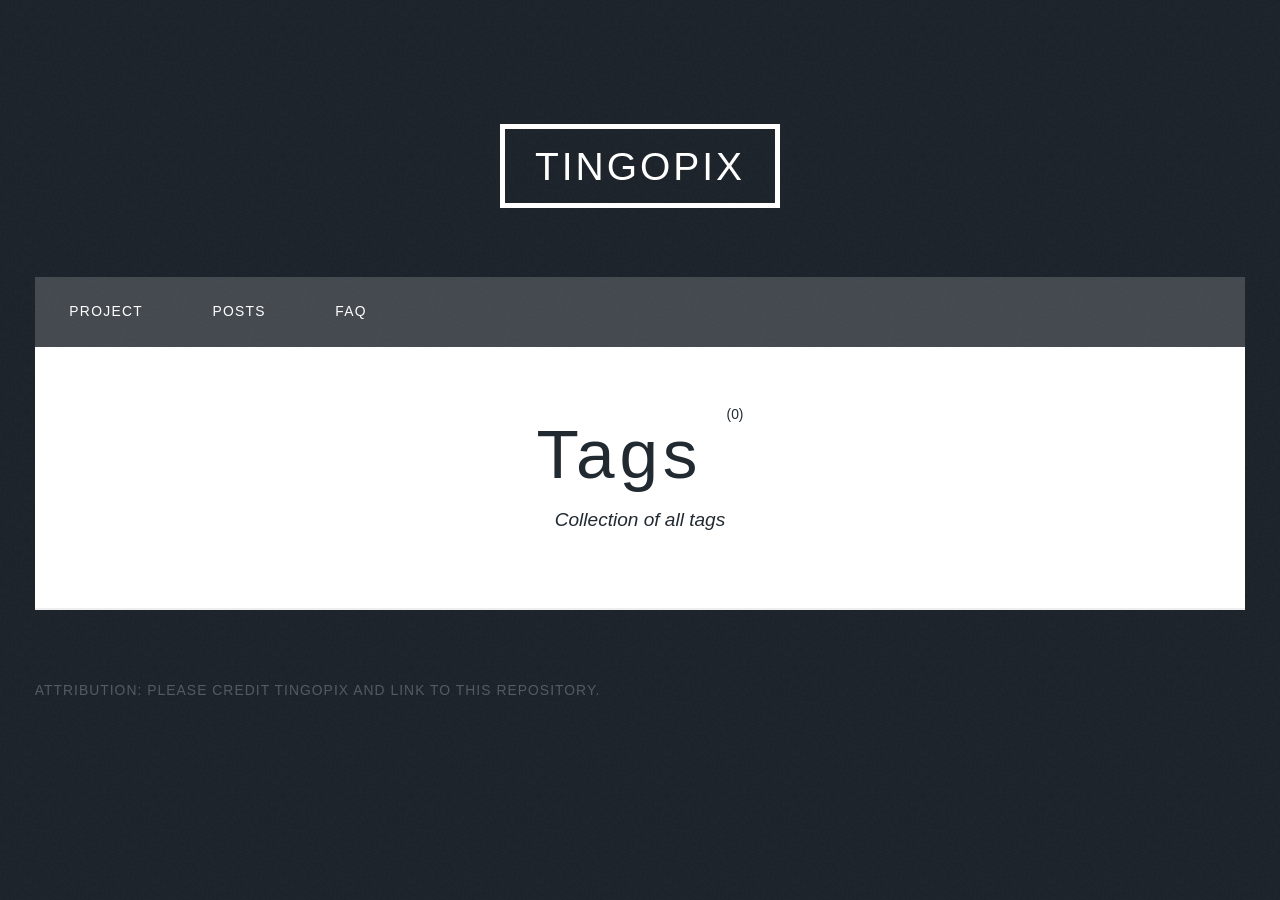
<file: tags/index.html>
<!DOCTYPE html><html lang="en-us"><head><meta charset="utf-8"><meta http-equiv="X-UA-Compatible" content="IE=edge"><meta name="viewport" content="width=device-width,initial-scale=1,user-scalable=no"><title>All tags - Tingopix</title><meta name="robots" content="noindex, follow"><meta name="generator" content="Publii Open-Source CMS for Static Site"><script type="text/javascript" async src="https://www.googletagmanager.com/gtag/js?id=G-GS4CFKWQY5"></script><script type="text/javascript">window.dataLayer = window.dataLayer || [];
				  function gtag(){dataLayer.push(arguments);}
				  gtag('js', new Date());
				  gtag('config', 'G-GS4CFKWQY5' );</script><link rel="alternate" type="application/atom+xml" href="https://tingopix.github.io/feed.xml" title="Tingopix - RSS"><meta property="og:title" content="Tingopix"><meta property="og:site_name" content="Tingopix"><meta property="og:description" content=""><meta property="og:url" content="https://tingopix.github.io/tags/"><meta property="og:type" content="website"><link rel="stylesheet" href="https://tingopix.github.io/assets/css/fontawesome-all.min.css?v=85514f933f9e0b82460af63f1a403fa5"><link rel="stylesheet" href="https://tingopix.github.io/assets/css/style.css?v=fbf303c7763dff1ebc88959c16ccc90d"><noscript><link rel="stylesheet" href="https://tingopix.github.io/assets/css/noscript.css?v=efa867a99f5064d6729e4dc2008ad50b"></noscript><script type="application/ld+json">{"@context":"http://schema.org","@type":"Organization","name":"Tingopix","url":"https://tingopix.github.io/"}</script><style>#wrapper > .bg {
               background-image: url(https://tingopix.github.io/assets/images/overlay.png), linear-gradient(0deg, rgba(0, 0, 0, 0.1), rgba(0, 0, 0, 0.1)), url();
           }</style><noscript><style>img[loading] {
                    opacity: 1;
                }</style></noscript></head><body class="is-preload tags-template"><div id="wrapper"><header id="header"><a class="logo" href="https://tingopix.github.io/">Tingopix</a></header><nav id="nav"><ul class="links"><li><a href="https://tingopix.github.io/" target="_self">Project</a></li><li><a href="https://tingopix.github.io/multispectrum-a-diy-light-source/" target="_self">Posts</a></li><li><a href="https://tingopix.github.io/faq/" target="_self">FAQ</a></li></ul></nav><main id="main"><header class="page-header"><h1>Tags <sup>(0)</sup></h1><p>Collection of all tags</p></header><section class="posts"></section></main><footer id="copyright"><p>Attribution: please credit Tingopix and link to this repository.</p></footer></div><script src="https://tingopix.github.io/assets/js/jquery.min.js?v=c9771cc3e90e18f5336eedbd0fffb2cf"></script><script src="https://tingopix.github.io/assets/js/jquery.scrollex.min.js?v=f89065e3d988006af9791b44561d7c90"></script><script src="https://tingopix.github.io/assets/js/jquery.scrolly.min.js?v=1ed5a78bde1476875a40f6b9ff44fc14"></script><script src="https://tingopix.github.io/assets/js/browser.min.js?v=c07298dd19048a8a69ad97e754dfe8d0"></script><script src="https://tingopix.github.io/assets/js/breakpoints.min.js?v=81a479eb099e3b187613943b085923b8"></script><script src="https://tingopix.github.io/assets/js/util.min.js?v=4201a626f8c9b614a663b3a1d7d82615"></script><script src="https://tingopix.github.io/assets/js/main.min.js?v=56233c354bd814758be8bff42f7e13a5"></script><script>/*<![CDATA[*/var images=document.querySelectorAll("img[loading]");for(var i=0;i<images.length;i++){if(images[i].complete){images[i].classList.add("is-loaded")}else{images[i].addEventListener("load",function(){this.classList.add("is-loaded")},false)}};/*]]>*/</script></body></html>
</file>
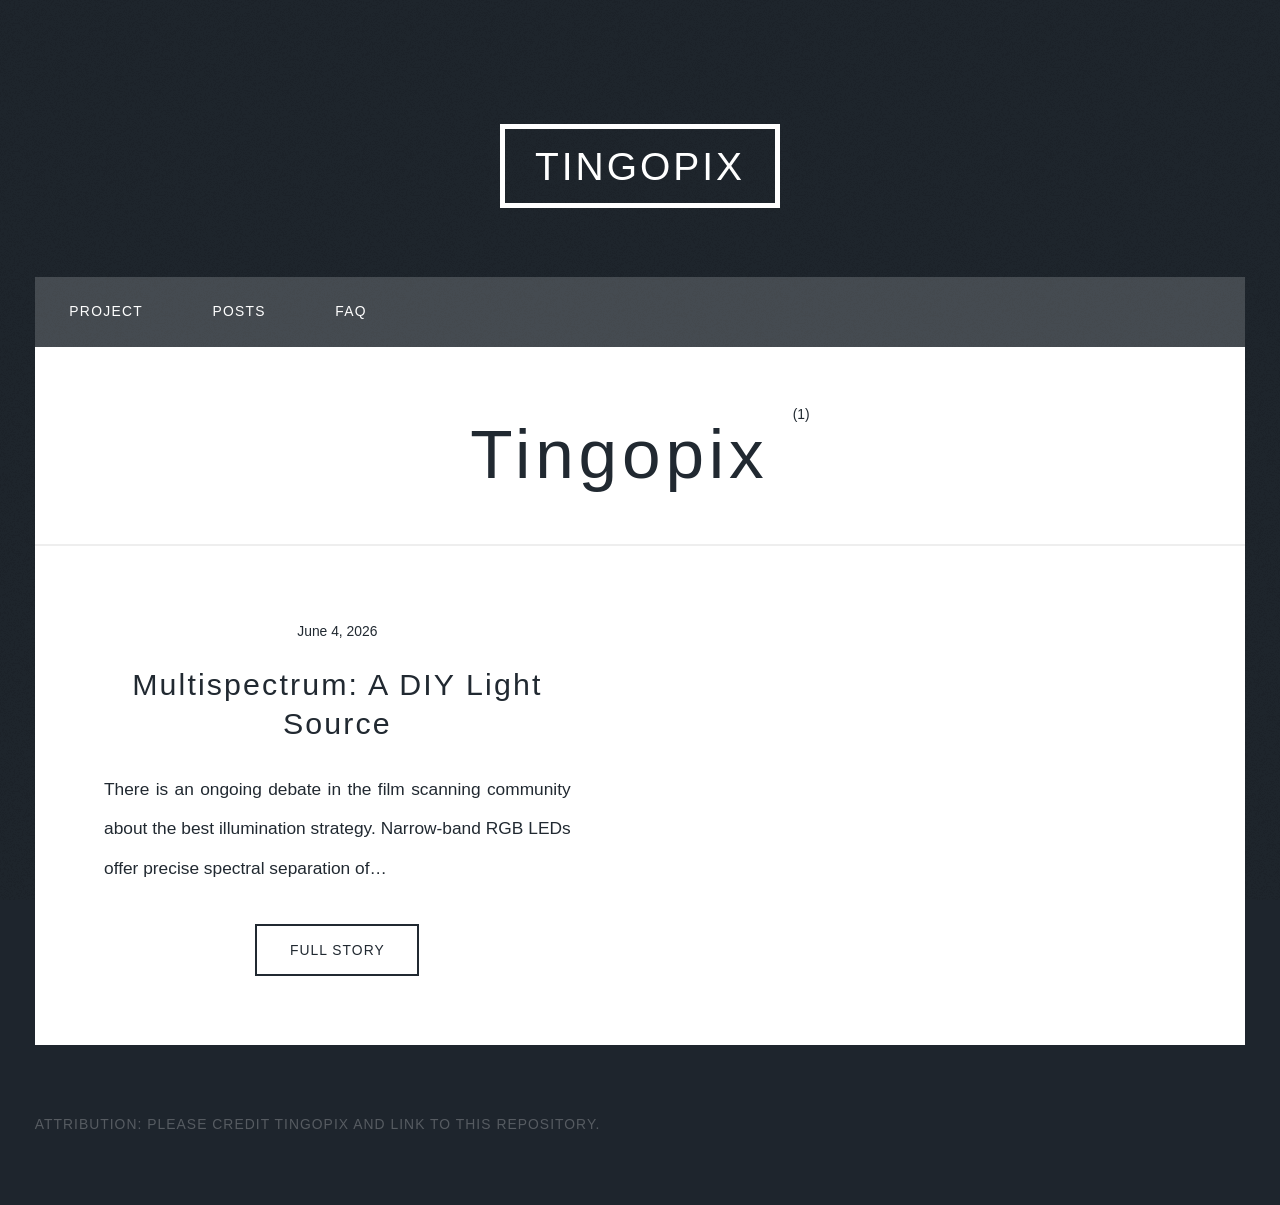
<file: authors/tingopix/index.html>
<!DOCTYPE html><html lang="en-us"><head><meta charset="utf-8"><meta http-equiv="X-UA-Compatible" content="IE=edge"><meta name="viewport" content="width=device-width,initial-scale=1,user-scalable=no"><title>Author: Tingopix - Tingopix</title><meta name="robots" content="noindex, follow"><meta name="generator" content="Publii Open-Source CMS for Static Site"><script type="text/javascript" async src="https://www.googletagmanager.com/gtag/js?id=G-GS4CFKWQY5"></script><script type="text/javascript">window.dataLayer = window.dataLayer || [];
				  function gtag(){dataLayer.push(arguments);}
				  gtag('js', new Date());
				  gtag('config', 'G-GS4CFKWQY5' );</script><link rel="alternate" type="application/atom+xml" href="https://tingopix.github.io/feed.xml" title="Tingopix - RSS"><meta property="og:title" content="Tingopix"><meta property="og:site_name" content="Tingopix"><meta property="og:description" content=""><meta property="og:url" content="https://tingopix.github.io/authors/tingopix/"><meta property="og:type" content="website"><link rel="stylesheet" href="https://tingopix.github.io/assets/css/fontawesome-all.min.css?v=85514f933f9e0b82460af63f1a403fa5"><link rel="stylesheet" href="https://tingopix.github.io/assets/css/style.css?v=fbf303c7763dff1ebc88959c16ccc90d"><noscript><link rel="stylesheet" href="https://tingopix.github.io/assets/css/noscript.css?v=efa867a99f5064d6729e4dc2008ad50b"></noscript><script type="application/ld+json">{"@context":"http://schema.org","@type":"Organization","name":"Tingopix","url":"https://tingopix.github.io/"}</script><style>#wrapper > .bg {
               background-image: url(https://tingopix.github.io/assets/images/overlay.png), linear-gradient(0deg, rgba(0, 0, 0, 0.1), rgba(0, 0, 0, 0.1)), url();
           }</style><noscript><style>img[loading] {
                    opacity: 1;
                }</style></noscript></head><body class="is-preload author-template"><div id="wrapper"><header id="header"><a class="logo" href="https://tingopix.github.io/">Tingopix</a></header><nav id="nav"><ul class="links"><li><a href="https://tingopix.github.io/" target="_self">Project</a></li><li><a href="https://tingopix.github.io/multispectrum-a-diy-light-source/" target="_self">Posts</a></li><li><a href="https://tingopix.github.io/faq/" target="_self">FAQ</a></li></ul></nav><main id="main"><header class="page-header author-header"><h1>Tingopix <sup>(1)</sup></h1></header><section class="posts"><article><header><time datetime="2026-06-04T18:41" class="date">June 4, 2026</time><h2><a href="https://tingopix.github.io/multispectrum-a-diy-light-source/">Multispectrum: A DIY Light Source</a></h2></header><p>There is an ongoing debate in the film scanning community about the best illumination strategy. Narrow-band RGB LEDs offer precise spectral separation of&hellip;</p><ul class="actions special"><li><a href="https://tingopix.github.io/multispectrum-a-diy-light-source/" class="button">Full Story</a></li></ul></article></section></main><footer id="copyright"><p>Attribution: please credit Tingopix and link to this repository.</p></footer></div><script src="https://tingopix.github.io/assets/js/jquery.min.js?v=c9771cc3e90e18f5336eedbd0fffb2cf"></script><script src="https://tingopix.github.io/assets/js/jquery.scrollex.min.js?v=f89065e3d988006af9791b44561d7c90"></script><script src="https://tingopix.github.io/assets/js/jquery.scrolly.min.js?v=1ed5a78bde1476875a40f6b9ff44fc14"></script><script src="https://tingopix.github.io/assets/js/browser.min.js?v=c07298dd19048a8a69ad97e754dfe8d0"></script><script src="https://tingopix.github.io/assets/js/breakpoints.min.js?v=81a479eb099e3b187613943b085923b8"></script><script src="https://tingopix.github.io/assets/js/util.min.js?v=4201a626f8c9b614a663b3a1d7d82615"></script><script src="https://tingopix.github.io/assets/js/main.min.js?v=56233c354bd814758be8bff42f7e13a5"></script><script>/*<![CDATA[*/var images=document.querySelectorAll("img[loading]");for(var i=0;i<images.length;i++){if(images[i].complete){images[i].classList.add("is-loaded")}else{images[i].addEventListener("load",function(){this.classList.add("is-loaded")},false)}};/*]]>*/</script></body></html>
</file>
